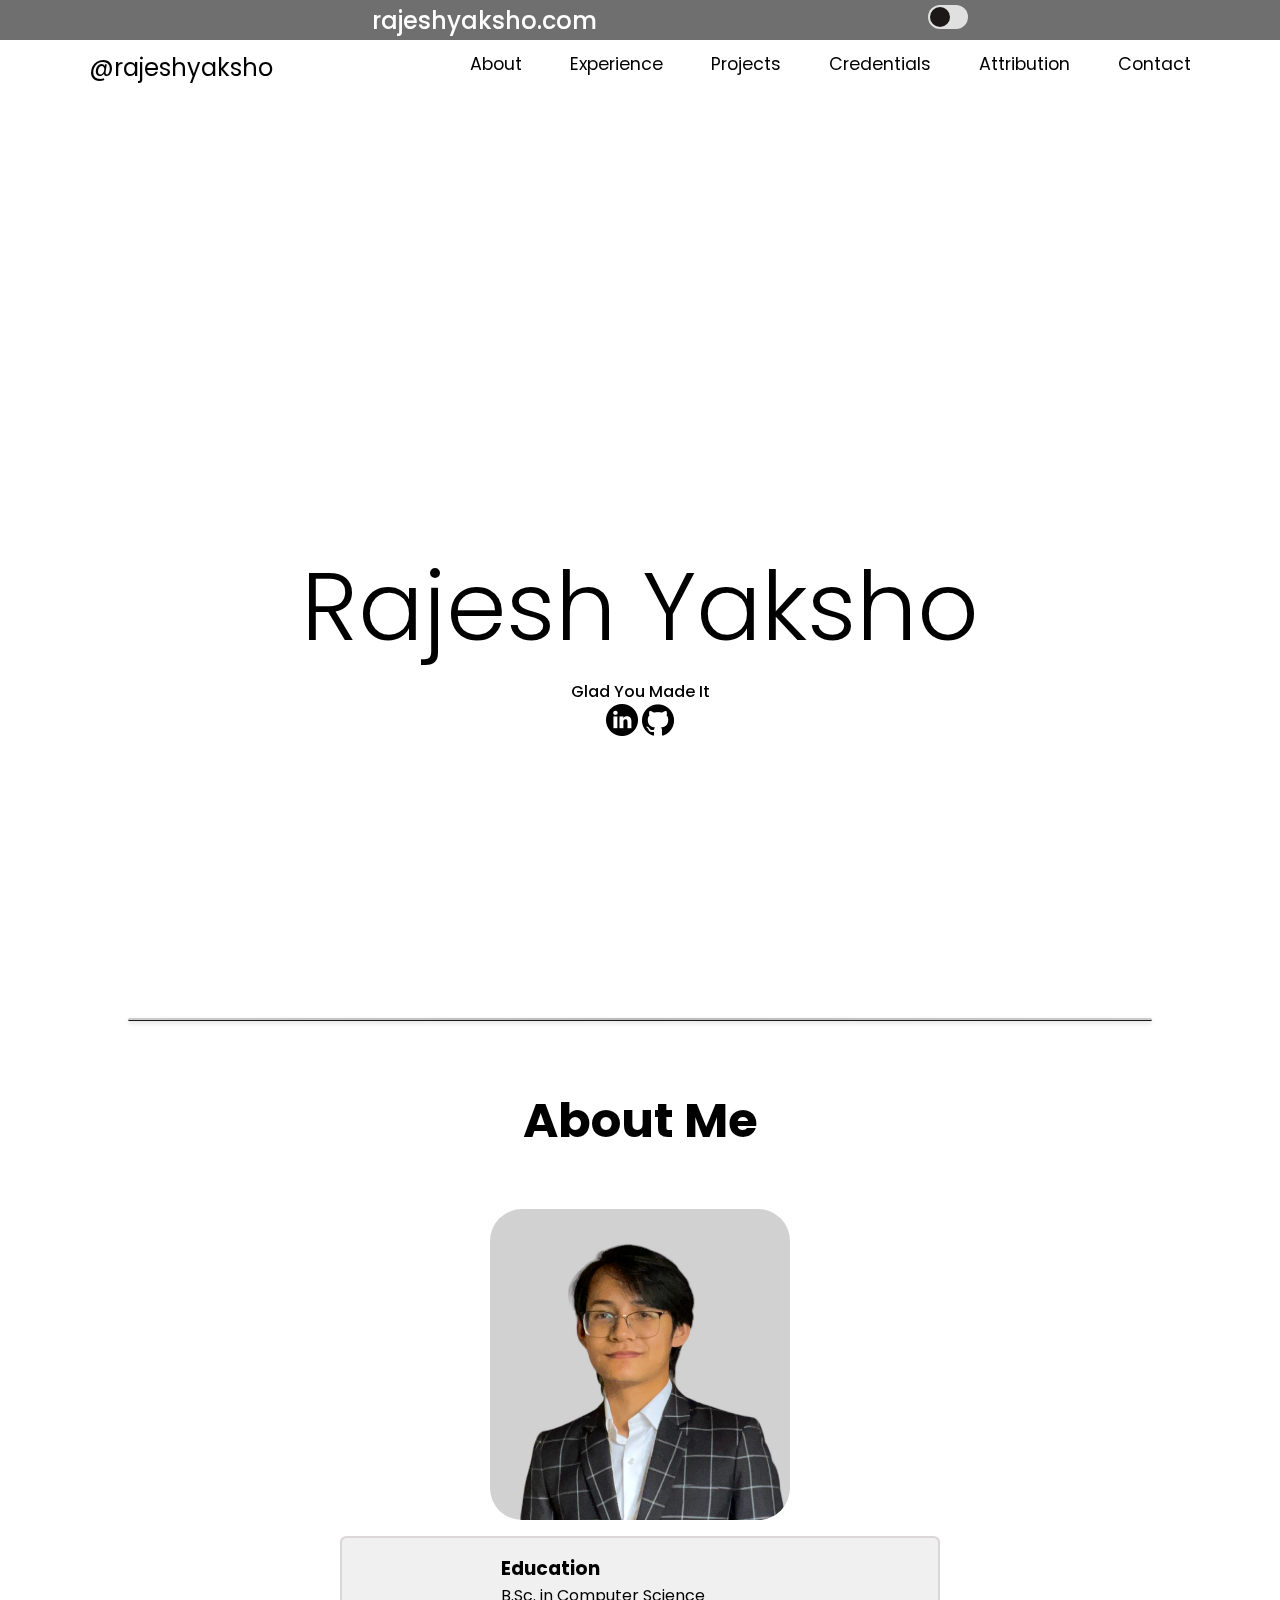
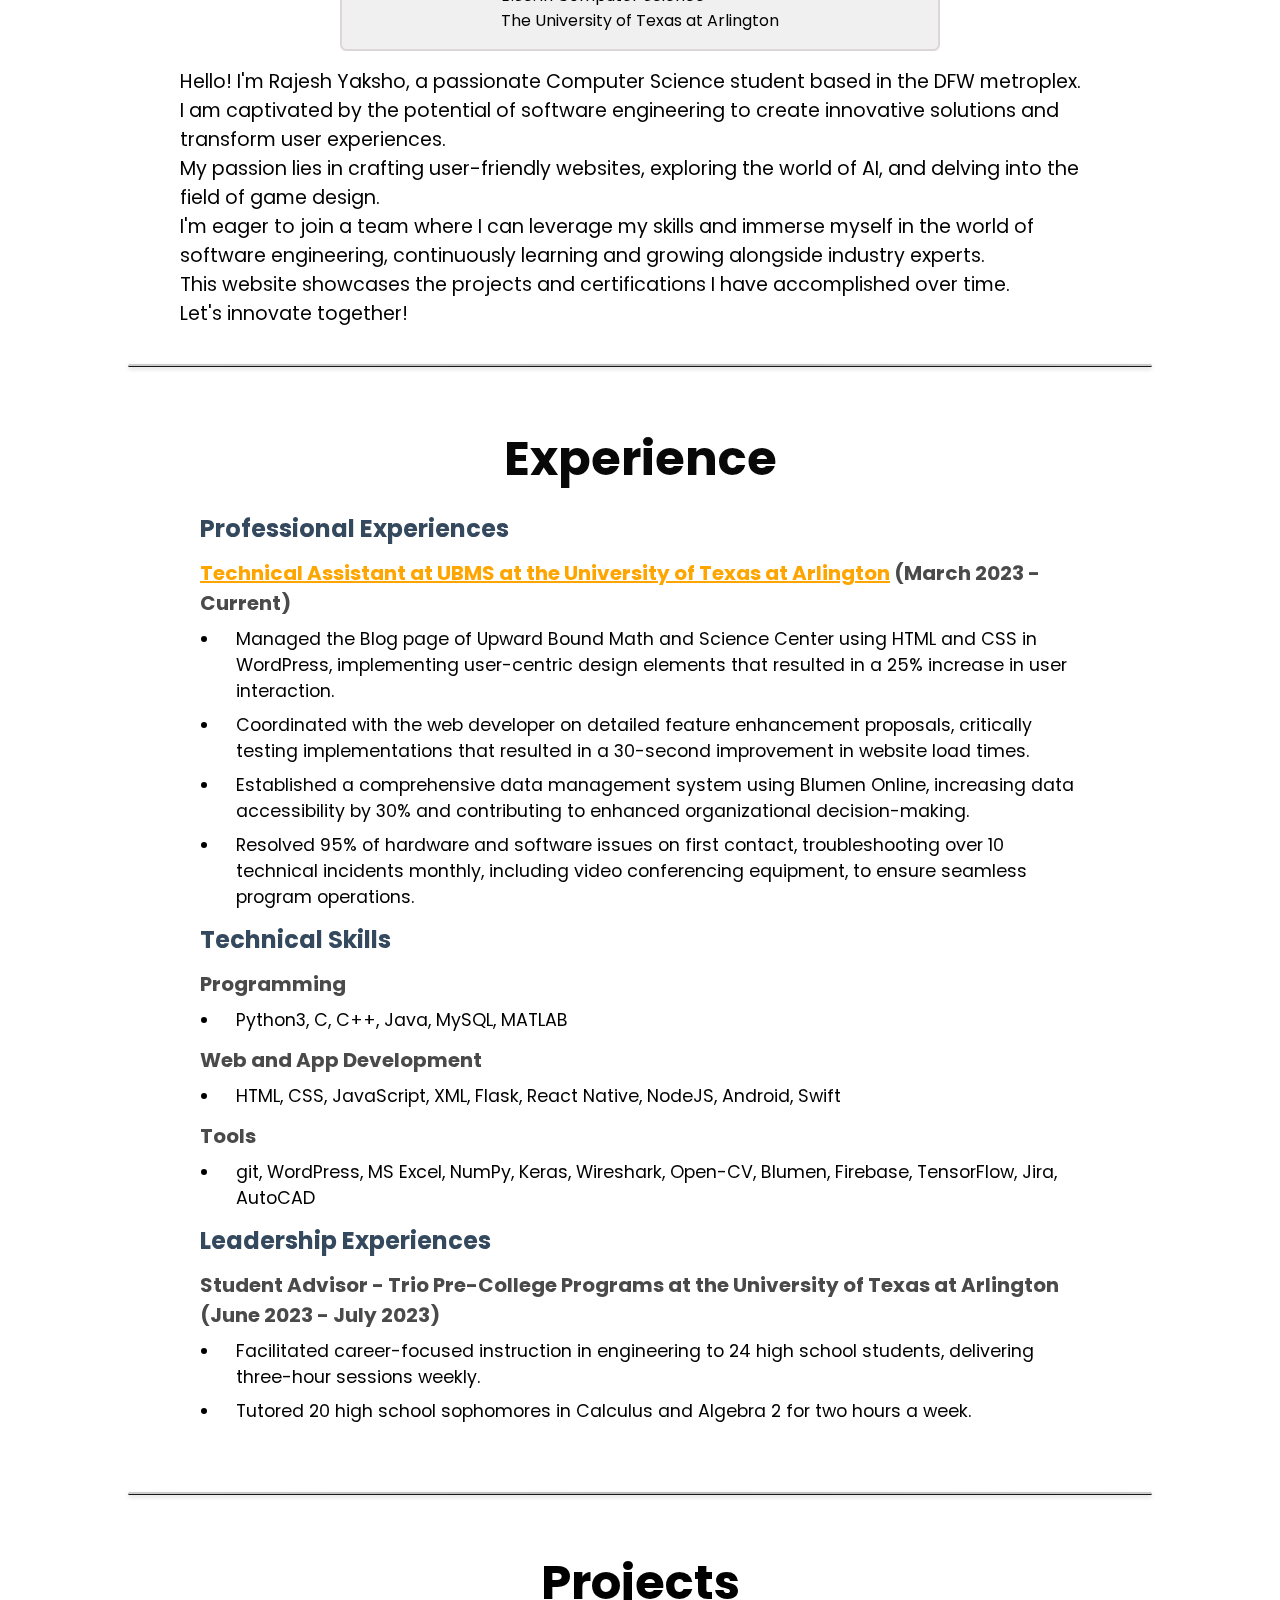
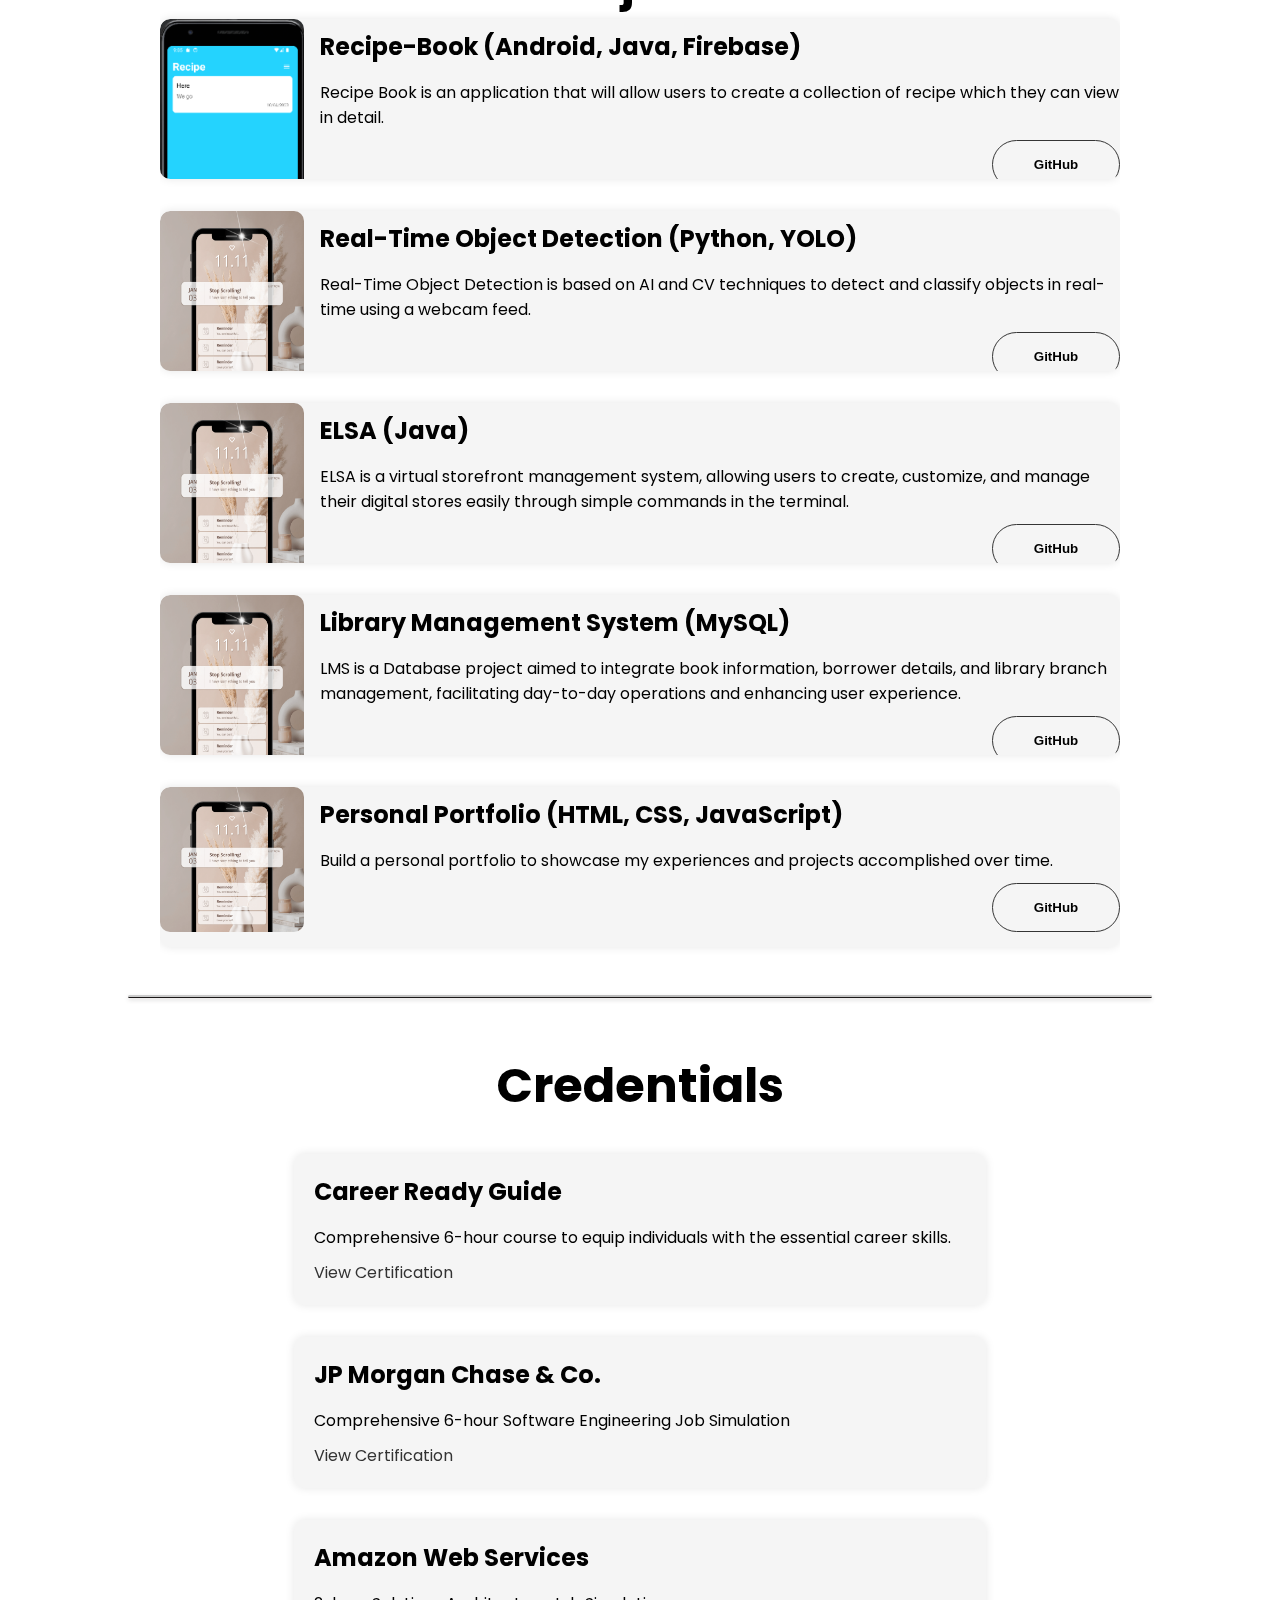
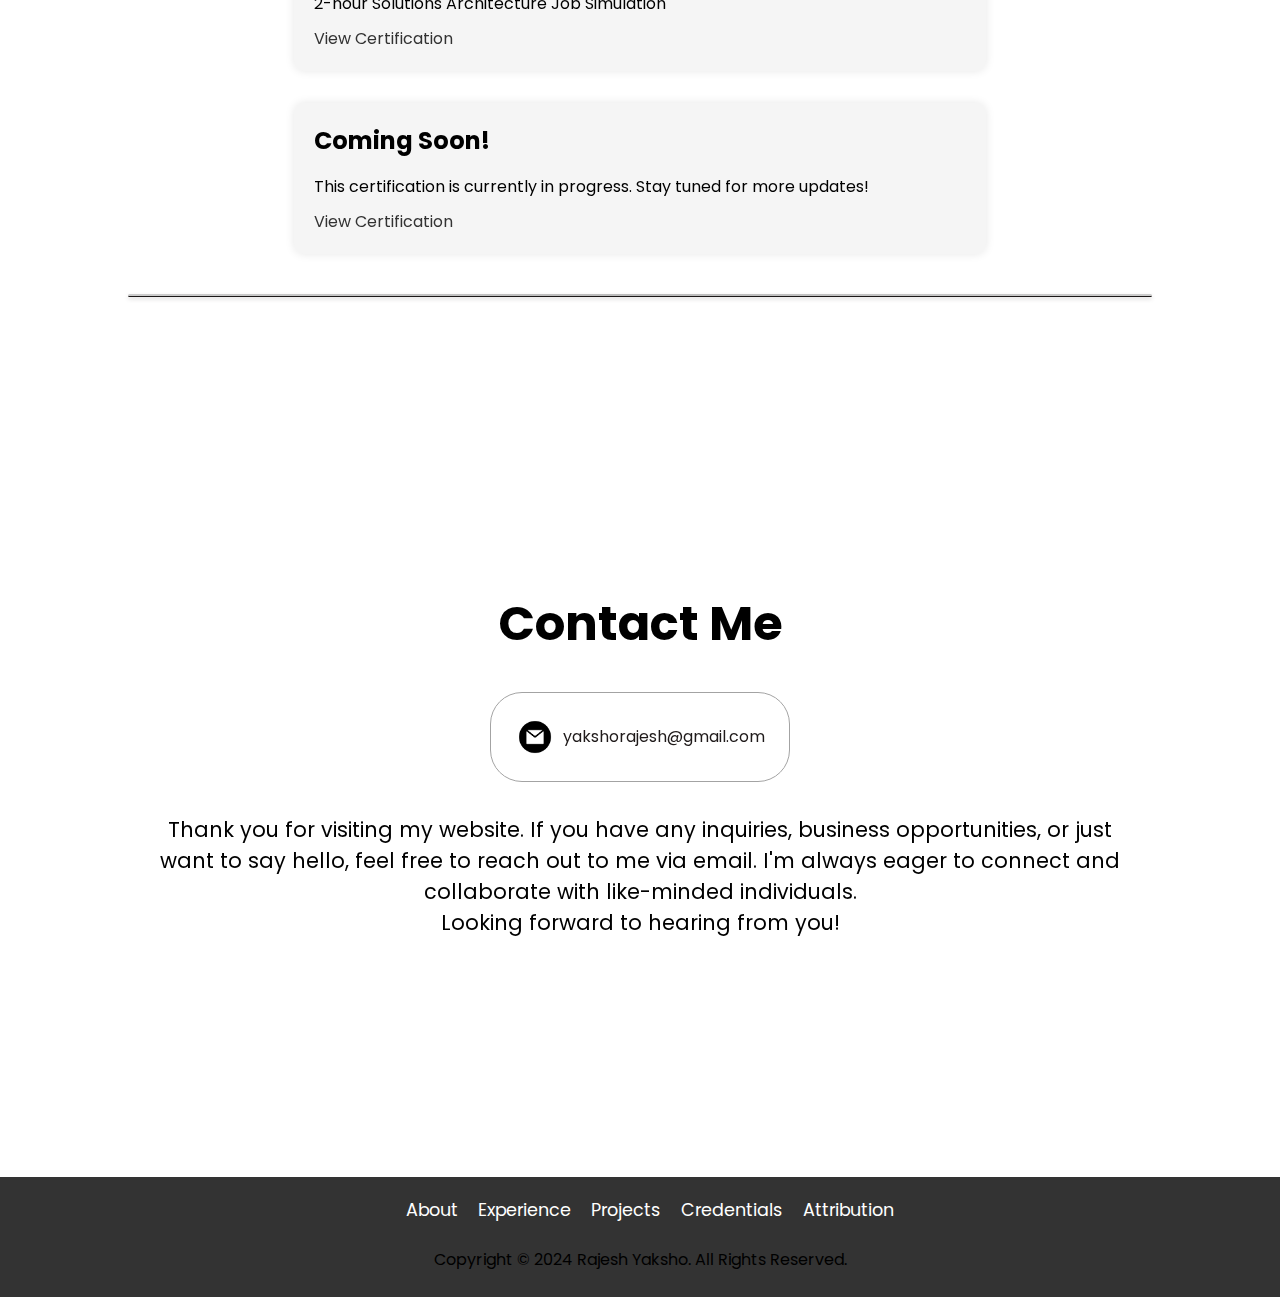
<file: index.html>
<!DOCTYPE html>
<html lang="en">

<head>
    <meta charset="UTF-8">
    <meta http-equiv="X-UA-Compatible" content="IE=edge">
    <meta name="viewport" content="width=device-width, initial-scale=1.0">
    <title>Rajesh Yaksho</title>
    <link rel="stylesheet" href="style.css">
    <link rel="stylesheet" href="mediaqueries.css">
</head>

<body>
    <!-- Interactive Background -->
    <div class="interactive-bg">
        <div class="rain"></div>
    </div>

    <!-- Header Section -->
    <header class="header">
        <a href="#profile" class="header-link">rajeshyaksho.com</a>
        <!-- Theme Toggle Switch -->
        <div class="theme-switch">
            <label class="switch">
                <input type="checkbox" id="theme-toggle">
                <span class="slider round"></span>
            </label>
        </div>
    </header>

    <!-- Navigation Section -->
    <nav id="desktop-nav">
        <div class="logo">@rajeshyaksho</div>
        <ul class="nav-links">
            <li><a href="#about">About</a></li>
            <li><a href="#experience">Experience</a></li>
            <li><a href="#projects">Projects</a></li>
            <li><a href="#certifications">Credentials</a></li>
            <li><a href="attribution.html">Attribution</a></li>
            <li><a href="#contact">Contact</a></li>
        </ul>
    </nav>

    <!-- Hamburger Menu -->
    <nav id="hamburger-nav">
        <div class="logo">@rajeshyaksho</div>
        <div class="hamburger-menu">
            <div class="hamburger-icon" onclick="toggleMenu()">
                <span></span>
                <span></span>
                <span></span>
            </div>
            <div class="menu-links">
                <ul>
                    <li><a href="#about" onclick="toggleMenu()">About</a></li>
                    <li><a href="#experience" onclick="toggleMenu()">Experience</a></li>
                    <li><a href="#projects" onclick="toggleMenu()">Projects</a></li>
                    <li><a href="#certifications" onclick="toggleMenu()">Certifications</a></li>
                    <li><a href="attribution.html" onclick="toggleMenu()">Attribution</a></li>
                    <li><a href="#contact" onclick="toggleMenu()">Contact</a></li>
                </ul>
            </div>
        </div>
    </nav>

     <!-- Profile Section -->
     <section id="profile">
      <div class="section__text">
        <h1 class="title1">Rajesh Yaksho</h1>
        <div class="title-wrapper">
            <h1 class="title1">Welcome To My Portfolio!</h1>
        </div>        
          <p>Glad You Made It</p>
            <div class="socials-container">
              <a href="https://www.linkedin.com/in/rajeshyaksho/" target="_blank">
                  <img src="./assets/linkedin.png" alt="LinkedIn" class="icon"/>
              </a>
              <a href="https://github.com/rajeshyaksho" target="_blank">
                  <img src="./assets/github.png" alt="GitHub" class="icon" />
              </a>
          </div>
        </div>
    </section>

    <div class="end-of-line"></div>

    <!-- About Section -->
    <section id="about">
        <h1 class="title">About Me</h1>
        <div class="section-container">
            <div class="section__pic-container">
                <img src="./assets/pro-pic.jpg" alt="Profile picture of Rajesh Yaksho" class="about-pic" />
            </div>
            <!-- Education Container -->
            <a href="education.html" target="_blank" class="education-container">
                <div class="education-details">
                    <h3>Education</h3>
                    <p>B.Sc. in Computer Science<br>The University of Texas at Arlington</p>
                </div>
            </a>
            <!-- Intro Details -->
            <div class="intro-details">
                <p>Hello! I'm Rajesh Yaksho, a passionate Computer Science student based in the DFW metroplex.<br>
                    I am captivated by the potential of software engineering to create innovative solutions and transform user experiences.<br>
                    My passion lies in crafting user-friendly websites, exploring the world of AI, and delving into the field of game design.<br>
                    I'm eager to join a team where I can leverage my skills and immerse myself in the world of software engineering, continuously learning and growing alongside industry experts.<br>
                    This website showcases the projects and certifications I have accomplished over time.<br>
                    Let's innovate together!</p>
            </div>
        </div>
    </section>

    <div class="end-of-line"></div>

    <!-- Experience Section -->
    <section id="experience">
        <h1 class="title">Experience</h1>
        
        <!-- Professional Experiences -->
        <h2 class="experience-sub-title">Professional Experiences</h2>
        <article class="article-container">
            <h3><a href="https://www.uta.edu/ubms/" target="_blank">Technical Assistant at UBMS at the University of Texas at Arlington</a> (March 2023 - Current)</h3>
            <ul>
                <li>Managed the Blog page of Upward Bound Math and Science Center using HTML and CSS in WordPress, implementing user-centric design elements that resulted in a 25% increase in user interaction.</li>
                <li>Coordinated with the web developer on detailed feature enhancement proposals, critically testing implementations that resulted in a 30-second improvement in website load times.</li>
                <li>Established a comprehensive data management system using Blumen Online, increasing data accessibility by 30% and contributing to enhanced organizational decision-making.</li>
                <li>Resolved 95% of hardware and software issues on first contact, troubleshooting over 10 technical incidents monthly, including video conferencing equipment, to ensure seamless program operations. </li>
            </ul>
        </article>

        <!-- Technical Skills -->
        <h2 class="experience-sub-title">Technical Skills</h2>
        <article>
            <h3>Programming</h3>
            <ul>
                <li>Python3, C, C++, Java, MySQL, MATLAB </li>
            </ul>
            <h3>Web and App Development</h3>
            <ul>
                <li>HTML, CSS, JavaScript, XML, Flask, React Native, NodeJS, Android, Swift </li>
            </ul>
            <h3>Tools</h3>
            <ul>
                <li>git, WordPress, MS Excel, NumPy, Keras, Wireshark, Open-CV, Blumen, Firebase, TensorFlow, Jira, AutoCAD </li>
            </ul>
        </article>

        <!-- Leadership Experiences -->
        <h2 class="experience-sub-title">Leadership Experiences</h2>
        <article>
            <h3>Student Advisor - Trio Pre-College Programs at the University of Texas at Arlington (June 2023 - July 2023)</h3>
            <ul>
                <li>Facilitated career-focused instruction in engineering to 24 high school students, delivering three-hour sessions weekly.</li>
                <li>Tutored 20 high school sophomores in Calculus and Algebra 2 for two hours a week.</li>
            </ul>
        </article>
    </section>

    <div class="end-of-line"></div>

    <!-- Projects Section -->
    <section id="projects">
        <h1 class="title">Projects</h1>
            <!-- Project 1 -->
            <div class="project-container" data-url="https://github.com/project1" data-page-url="project1.html">
                <div class="project-content">
                    <img src="./assets/project-1.png" alt="Project 1" class="project-img" />
                    <div class="project-desc">
                        <h2 class="experience-sub-title project-title">Recipe-Book (Android, Java, Firebase)</h2>
                        <p>Recipe Book is an application that will allow users to create a collection of recipe which they can view in detail.</p>
                        <div class="btn-container">
                            <button class="btn btn-color-2 project-btn" onclick="window.location.href='https://github.com/rajeshyaksho/RecipeBook'">GitHub</button>
                        </div>
                    </div>
                </div>
            </div>
            <!-- Project 2 -->
            <div class="project-container" data-url="https://github.com/project1" data-page-url="project2.html">
                <div class="project-content">
                    <img src="./assets/project-2.png" alt="Project 2" class="project-img" />
                    <div class="project-desc">
                        <h2 class="experience-sub-title project-title">Real-Time Object Detection (Python, YOLO)</h2>
                        <p>Real-Time Object Detection is based on AI and CV techniques to detect and classify objects in real-time using a webcam feed.</p>
                        <div class="btn-container">
                            <button class="btn btn-color-2 project-btn" onclick="window.location.href='https://github.com/rajeshyaksho/ObjectDetection'">GitHub</button>
                        </div>
                    </div>
                </div>
            </div>
            <!-- Add more projects as needed -->
        </div>
        <!-- Project 3 -->
        <div class="project-container" data-url="https://github.com/project1" data-page-url="project3.html">
          <div class="project-content">
              <img src="./assets/project-2.png" alt="Project 3" class="project-img" />
              <div class="project-desc">
                  <h2 class="experience-sub-title project-title">ELSA (Java)</h2>
                  <p>ELSA is a virtual storefront management system, allowing users to create, customize, and manage their digital stores easily through simple commands in the terminal.</p>
                  <div class="btn-container">
                      <button class="btn btn-color-2 project-btn" onclick="window.location.href='https://github.com/rajeshyaksho/ELSA'">GitHub</button>
                  </div>
              </div>
          </div>
      </div>
      <!-- Project 4 -->
      <div class="project-container" data-url="https://github.com/project1" data-page-url="project4.html">
        <div class="project-content">
            <img src="./assets/project-2.png" alt="Project 4" class="project-img" />
            <div class="project-desc">
                <h2 class="experience-sub-title project-title">Library Management System (MySQL)</h2>
                <p>LMS is a Database project aimed to integrate book information, borrower details, and library branch management, facilitating day-to-day operations and enhancing user experience.</p>
                <div class="btn-container">
                    <button class="btn btn-color-2 project-btn" onclick="window.location.href='https://github.com/rajeshyaksho/LMS'">GitHub</button>
                </div>
            </div>
        </div>
    </div>
    <!-- Project 5 -->
    <div class="project-container" data-url="https://github.com/project1" data-page-url="project4.html">
      <div class="project-content">
          <img src="./assets/project-2.png" alt="Project 4" class="project-img" />
          <div class="project-desc">
              <h2 class="experience-sub-title project-title">Personal Portfolio (HTML, CSS, JavaScript)</h2>
              <p>Build a personal portfolio to showcase my experiences and projects accomplished over time.</p>
              <div class="btn-container">
                  <button class="btn btn-color-2 project-btn" onclick="window.location.href='https://github.com/rajeshyaksho/rajeshyaksho'">GitHub</button>
              </div>
          </div>
      </div>
  </div>  
      <!-- Add more projects as needed -->
    </section>

    <div class="end-of-line"></div>

    <!-- Certifications Section -->
<section id="certifications">
  <h1 class="title">Credentials</h1>
  <div class="certifications-container innercontainer">
      <!-- Certification 1 -->
      <div class="certification">
          <h2>Career Ready Guide</h2>
          <p>Comprehensive 6-hour course to equip individuals with the essential career skills.</p>
          <a href="./assets/crc.pdf" target="_blank">View Certification</a>
      </div>
      
      <!-- Certification 2 -->
      <div class="certification">
          <h2>JP Morgan Chase & Co.</h2>
          <p>Comprehensive 6-hour Software Engineering Job Simulation</p>
          <a href="./assets/JPMC.pdf" target="_blank">View Certification</a>
      </div>
      
      <!-- Certification 3 -->
      <div class="certification">
          <h2>Amazon Web Services</h2>
          <p>2-hour Solutions Architecture Job Simulation</p>
          <a href="./assets/AWS.pdf" target="_blank">View Certification</a>
      </div>
      
      <!-- Certification 4 -->
      <div class="certification">
          <h2>Coming Soon!</h2>
          <p>This certification is currently in progress. Stay tuned for more updates!</p>
          <a href="path/to/certification-document-2.pdf" target="_blank">View Certification</a>
      </div>
  </div>
</section>


    <div class="end-of-line"></div>

    <!-- Contact Me Section -->
<section id="contact">
  <h1 class="title">Contact Me</h1>
  <div class="contact-info-upper-container">
      <div class="contact-info-container">
          <img src="./assets/email.png" alt="Email icon" class="icon contact-icon email-icon" />
          <div class="contact-info">
              <a href="mailto:yakshorajesh@gmail.com">yakshorajesh@gmail.com</a>
          </div>
      </div>
  </div>
  <p class="professional-message">
      Thank you for visiting my website. If you have any inquiries, business opportunities, or just want to say hello, feel free to reach out to me via email. I'm always eager to connect and collaborate with like-minded individuals.</br>
       Looking forward to hearing from you!
  </p>
</section>

      <!-- Footer Section -->
  <footer>
    <nav>
      <div class="nav-links-container">
        <ul class="nav-links">
          <li><a href="#about">About</a></li>
          <li><a href="#experience">Experience</a></li>
          <li><a href="#projects">Projects</a></li>
          <li><a href="#certifications">Credentials</a></li>
          <li><a href="attribution.html">Attribution</a></li>
        </ul>
      </div>
    </nav>
    <p>Copyright &#169; 2024 Rajesh Yaksho. All Rights Reserved.</p>
  </footer>

    <!-- Link your JavaScript file at the end of the body -->
    <script src="script.js"></script>
</body>
</html>
</file>
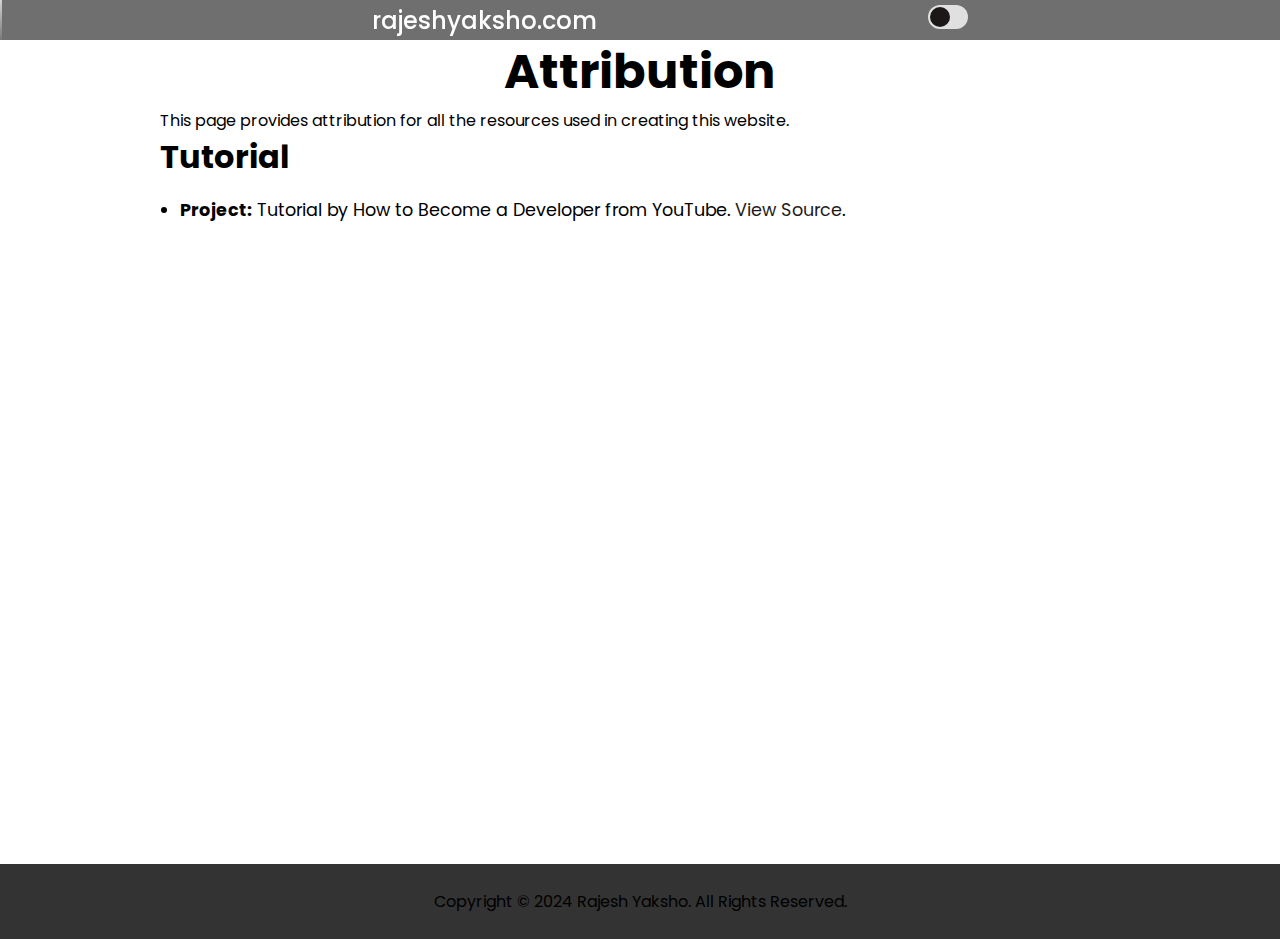
<file: attribution.html>
<!DOCTYPE html>
<html lang="en">

<head>
    <meta charset="UTF-8">
    <meta http-equiv="X-UA-Compatible" content="IE=edge">
    <meta name="viewport" content="width=device-width, initial-scale=1.0">
    <title>Attribution</title>
    <link rel="stylesheet" href="style.css">
    <link rel="stylesheet" href="mediaqueries.css">
</head>

<body>
    <!-- Header Section -->
    <header class="header">
        <a href="index.html" class="header-link">rajeshyaksho.com</a>
        <!-- Interactive Background -->
    <div class="interactive-bg">
        <div class="rain"></div>
    </div>
        <!-- Theme Toggle Switch -->
        <div class="theme-switch">
            <label class="switch">
                <input type="checkbox" id="theme-toggle">
                <span class="slider round"></span>
            </label>
        </div>
    </header>
    </header>

    <!-- Main Content Section -->
    <section id="attribution">
        <h1 class="title">Attribution</h1>
        <p>This page provides attribution for all the resources used in creating this website.</p>

        <h2>Tutorial</h2>
        <ul>
            <li>
                <strong>Project:</strong> Tutorial by How to Become a Developer from YouTube. <a href="https://www.youtube.com/watch?v=ldwlOzRvYOU&ab_channel=HowtoBecomeaDeveloper">View Source</a>.
            </li>
            <!-- Add more image attributions as necessary -->
        </ul>

    </section>

    <!-- Footer Section -->
    <footer>
        <p>Copyright &#169; 2024 Rajesh Yaksho. All Rights Reserved.</p>
    </footer>

    <!-- Link your JavaScript file at the end of the body -->
    <script src="script.js"></script>
    
</body>

</html>
</file>
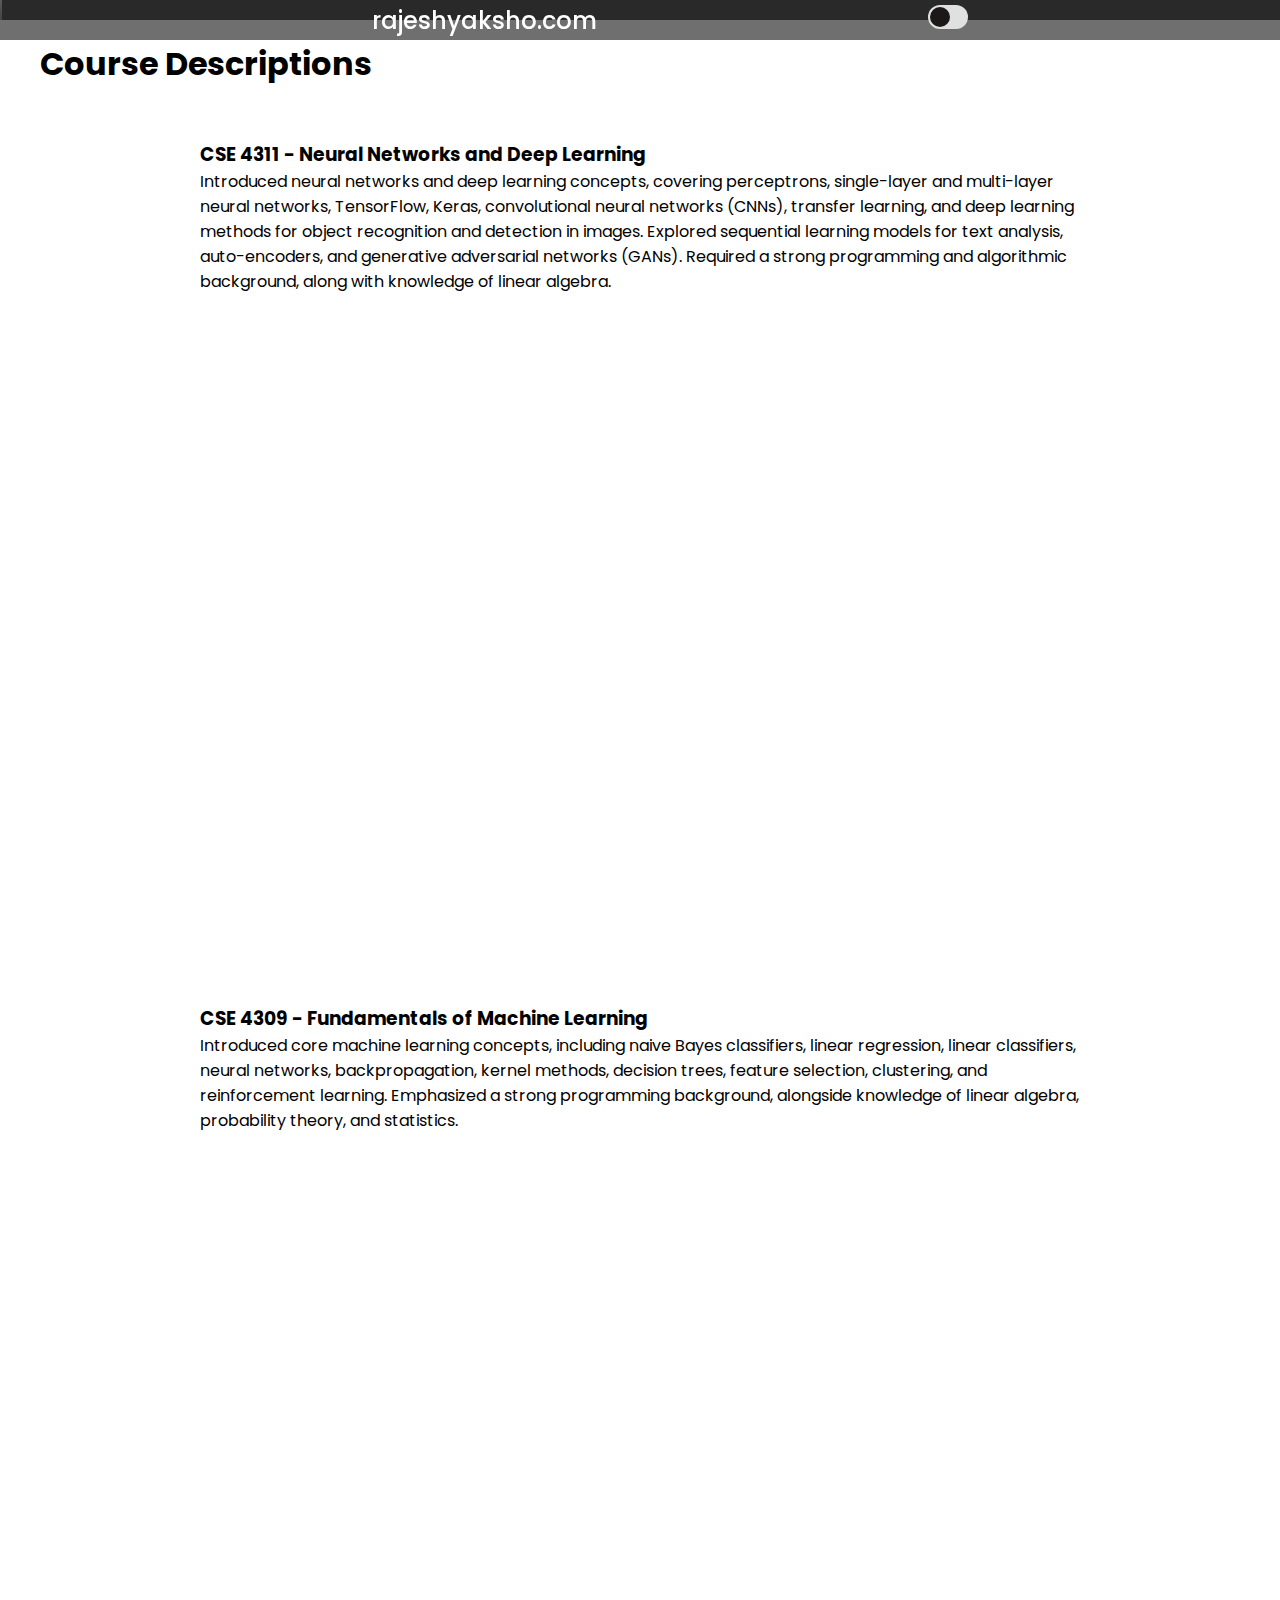
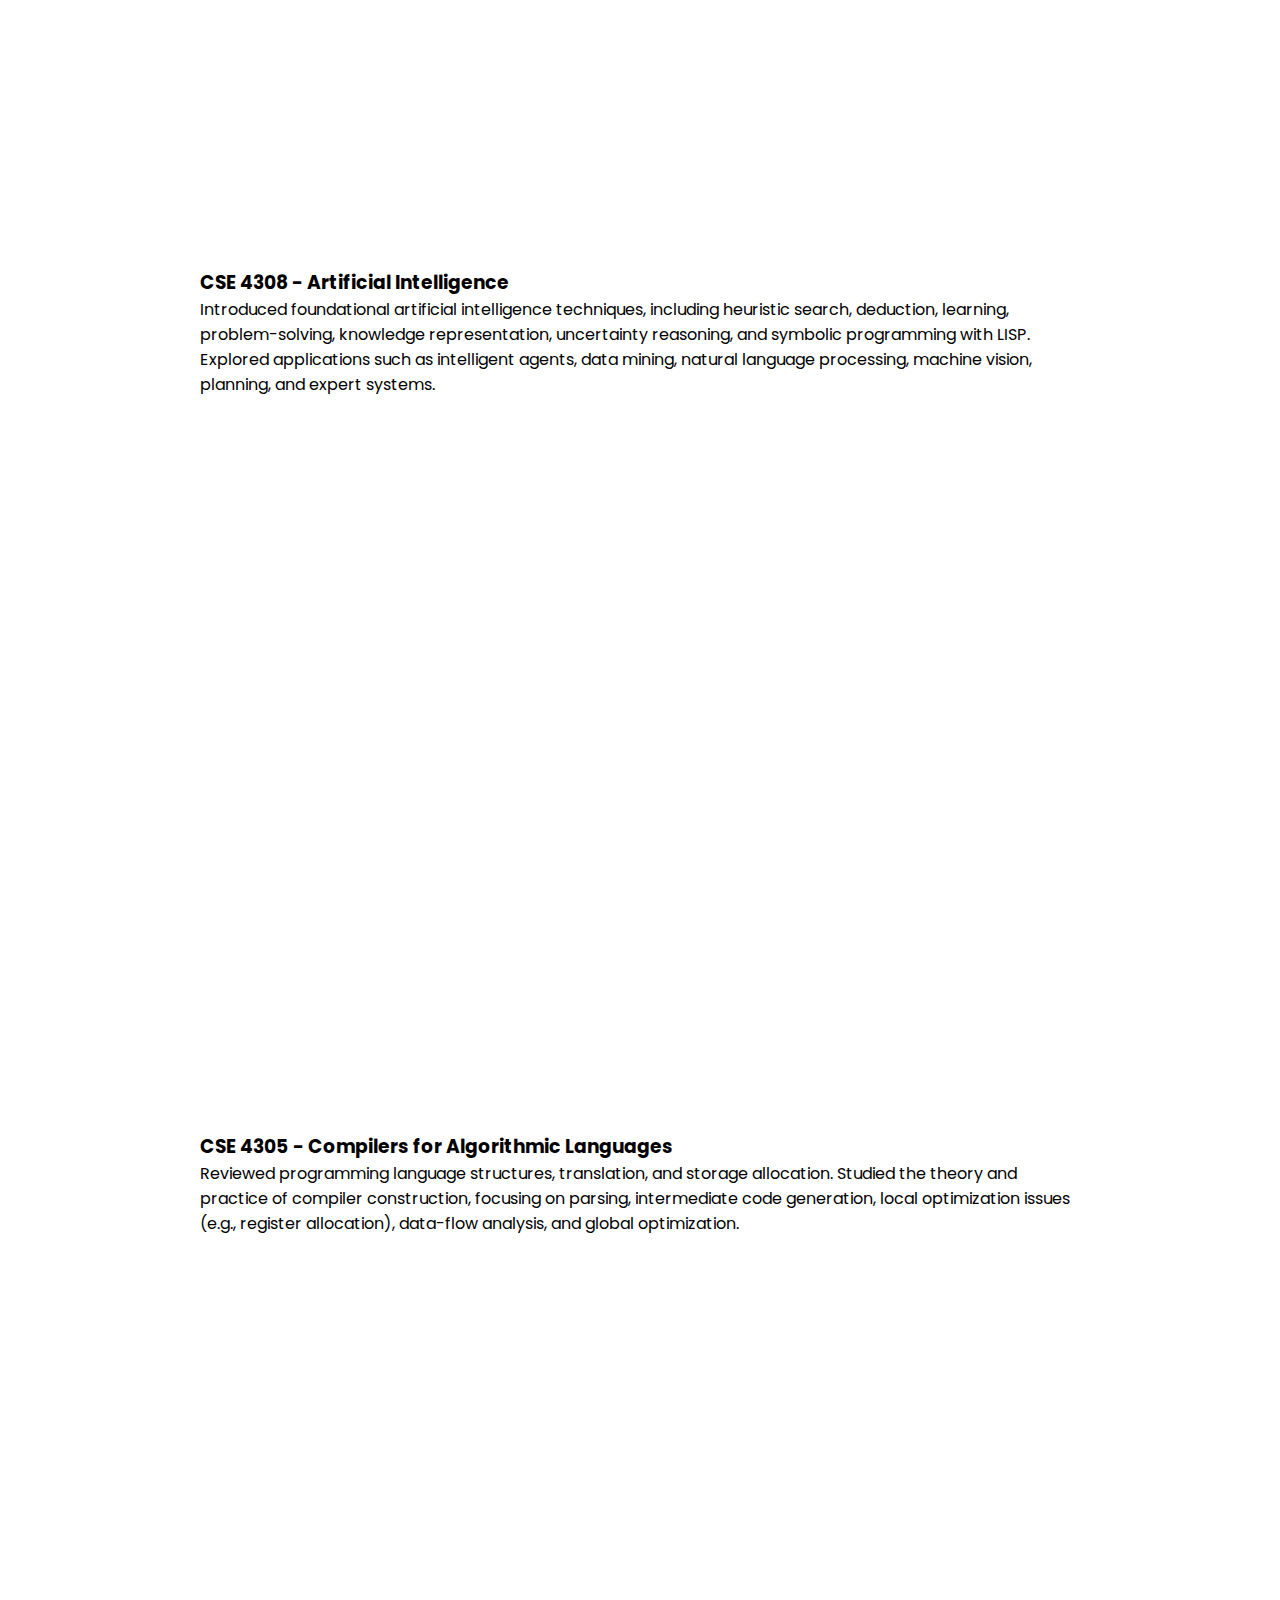
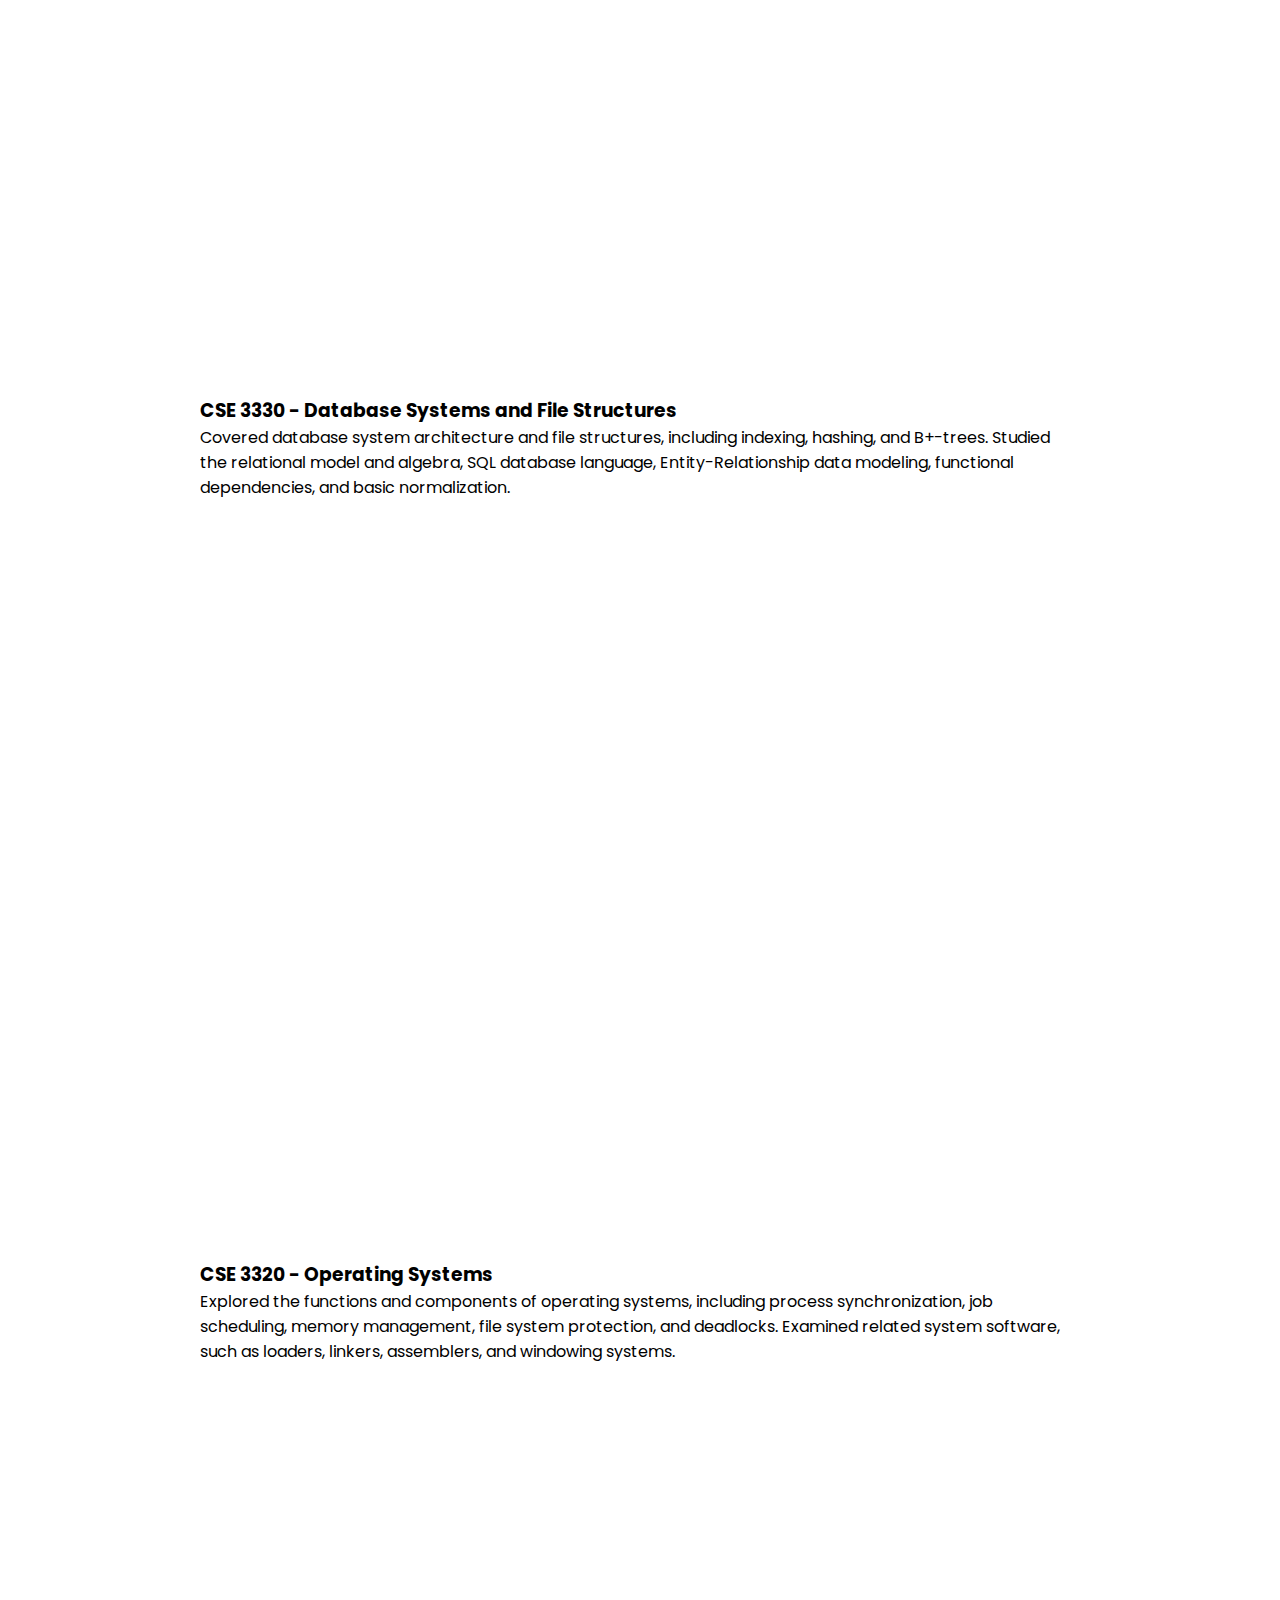
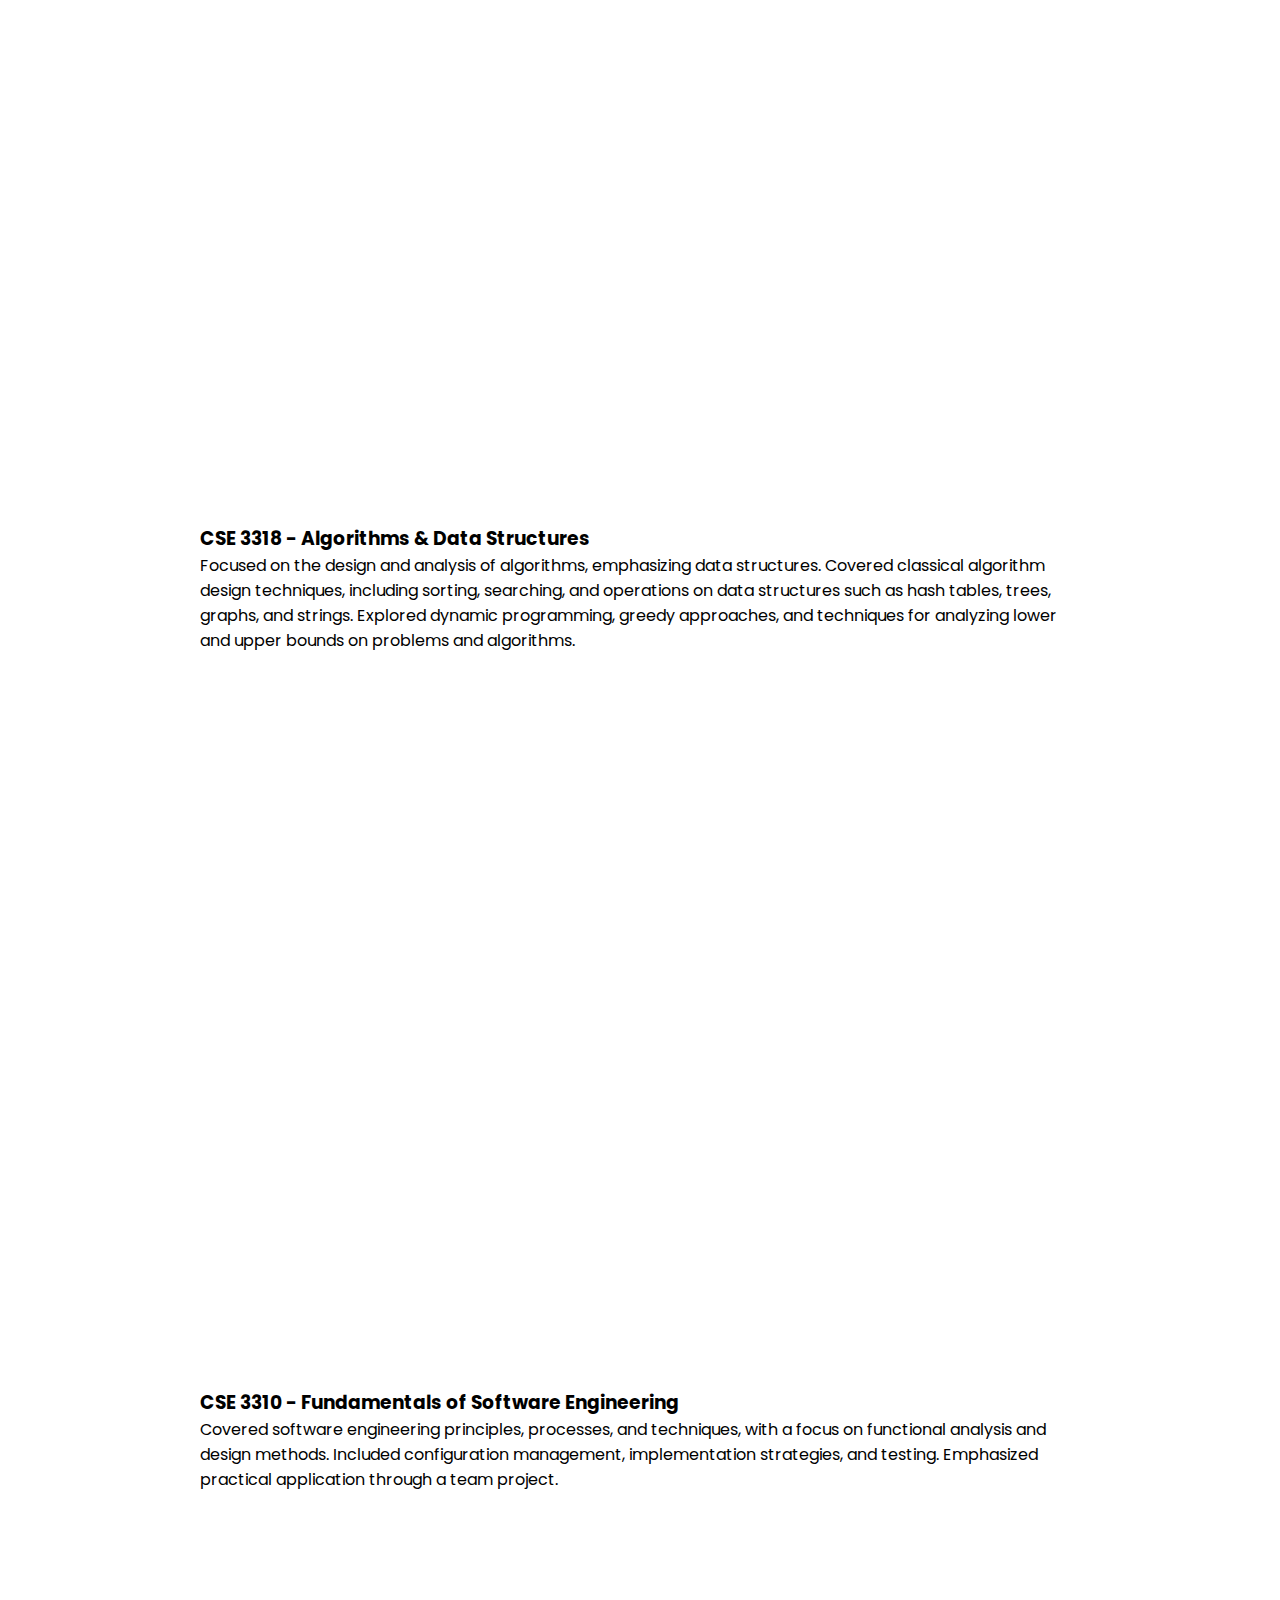
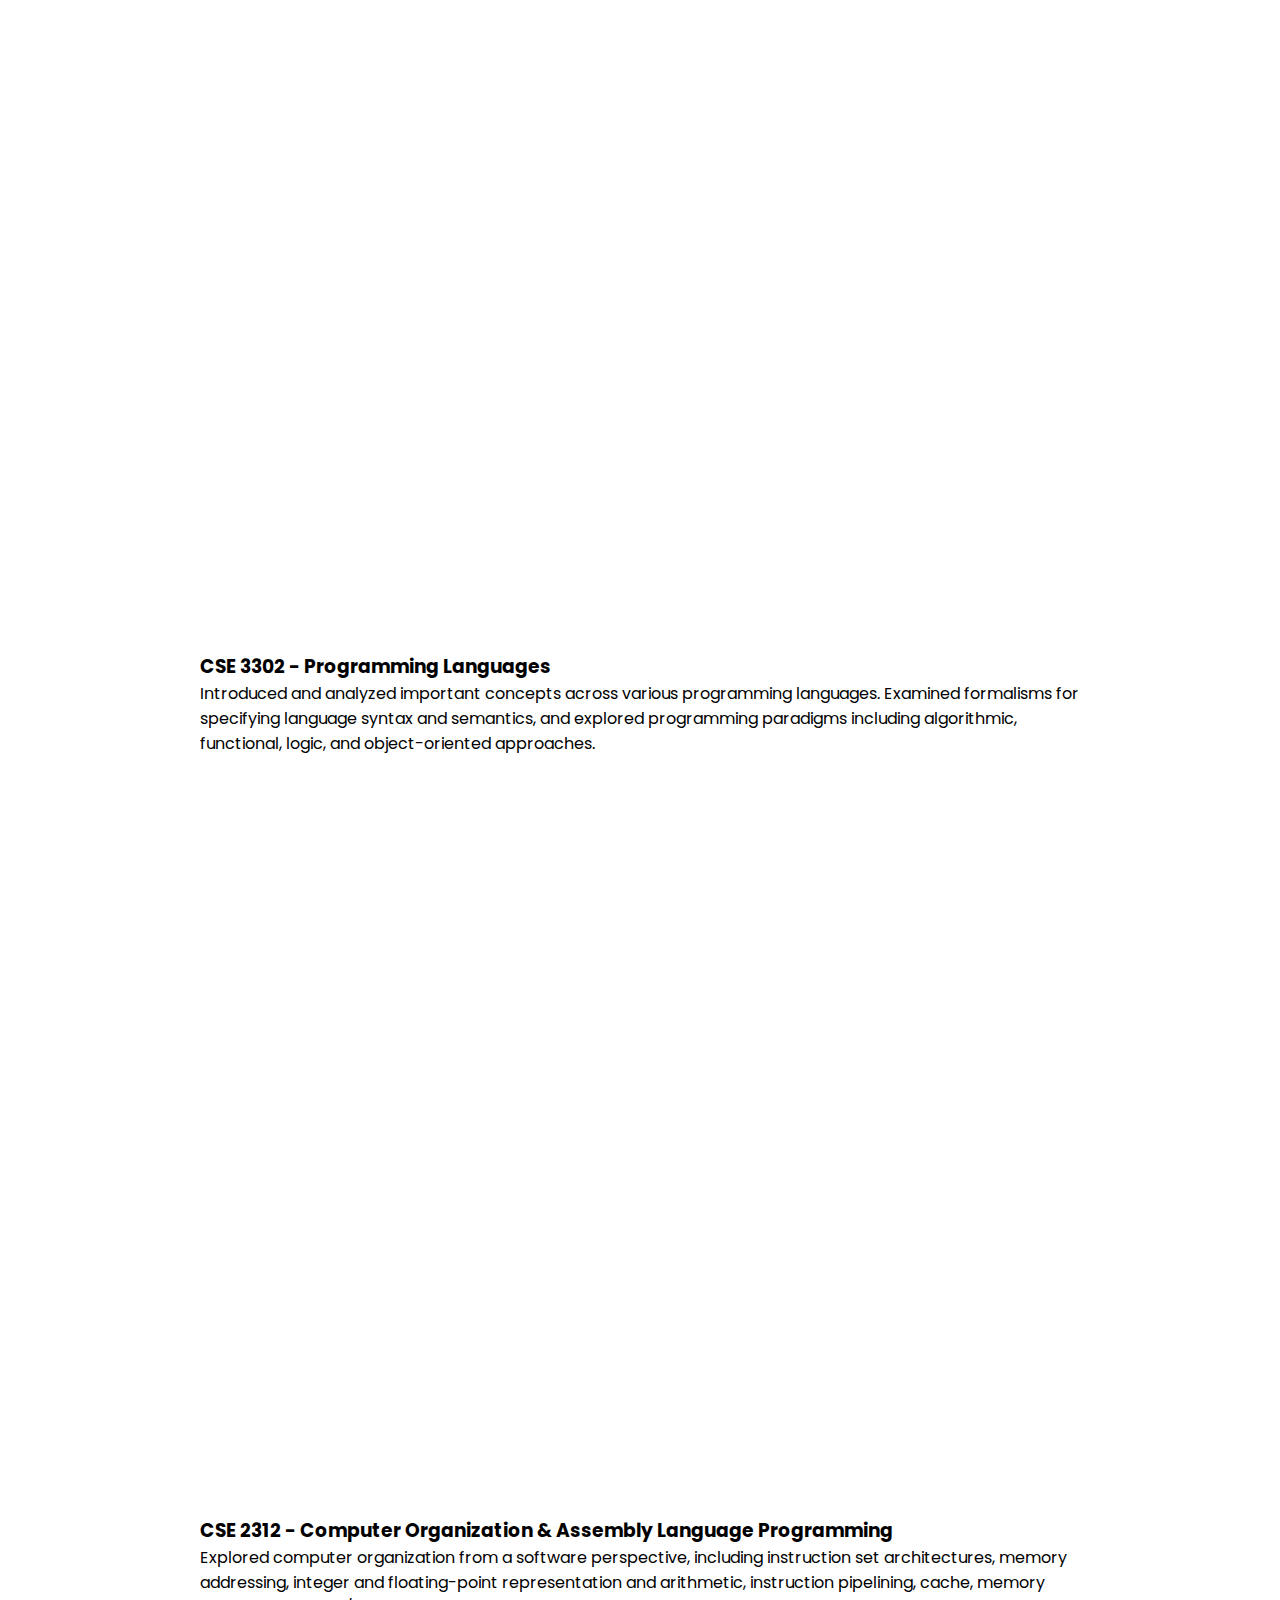
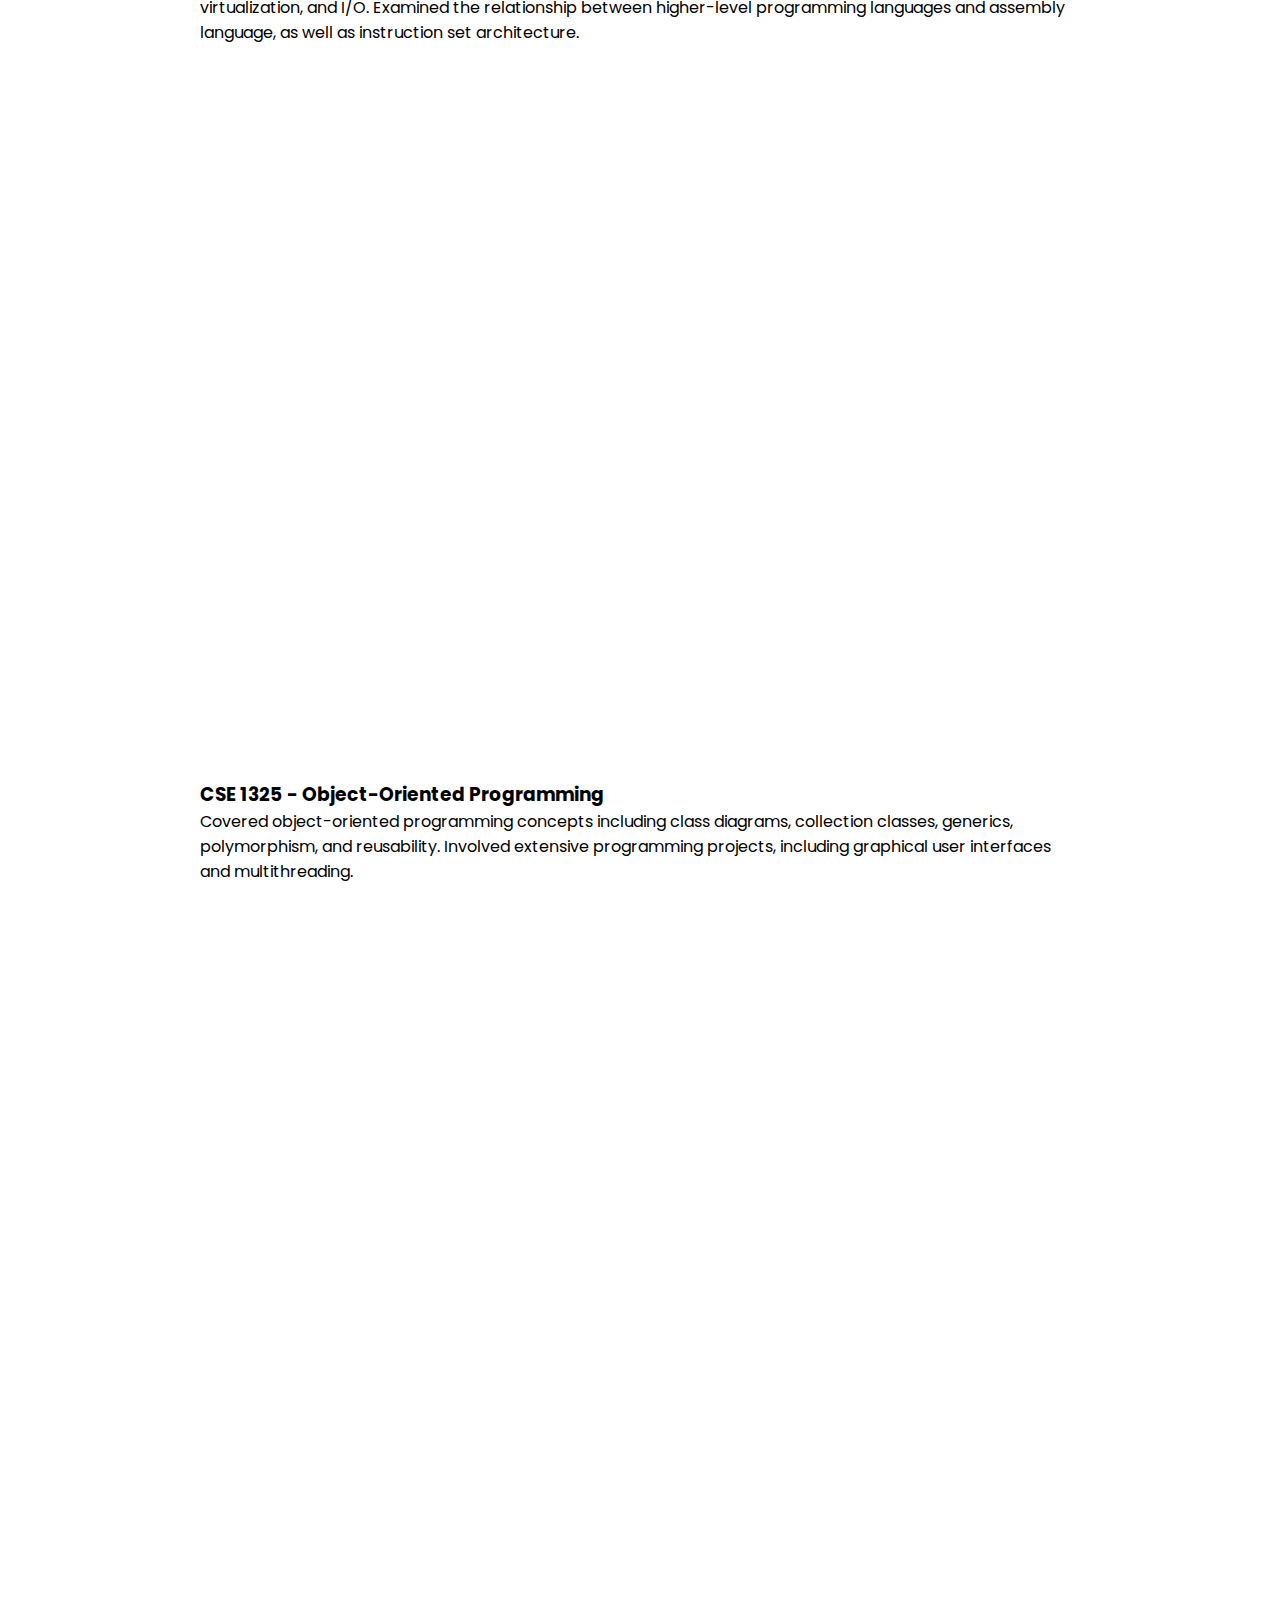
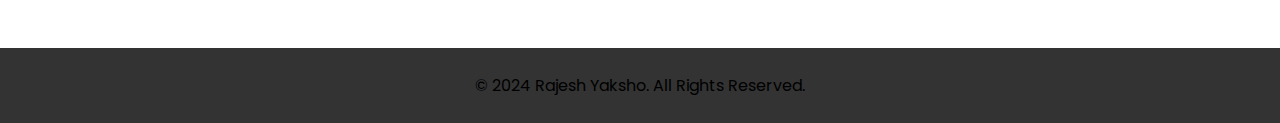
<file: education.html>
<!DOCTYPE html>
<html lang="en">

<head>
    <meta charset="UTF-8">
    <meta http-equiv="X-UA-Compatible" content="IE=edge">
    <meta name="viewport" content="width=device-width, initial-scale=1.0">
    <title>Course Descriptions</title>
    <!-- Link to CSS files -->
    <link rel="stylesheet" href="style.css">
    <link rel="stylesheet" href="mediaqueries.css">
</head>

<body>
    <!-- Header Section -->
    <header>
        <!-- Interactive Background -->
        <div class="interactive-bg">
            <div class="rain"></div>
        </div>

        <!-- Header Content -->
        <div class="header">
            <a href="index.html" class="header-link">rajeshyaksho.com</a>
            <!-- Theme Toggle Switch -->
            <div class="theme-switch">
                <label class="switch">
                    <input type="checkbox" id="theme-toggle">
                    <span class="slider round"></span>
                </label>
            </div>
        </div>
    </header>

    <!-- Main Content Section -->
    <main>
        <h2>Course Descriptions</h2>

        <section>
            <h3>CSE 4311 - Neural Networks and Deep Learning</h3>
            <p>Introduced neural networks and deep learning concepts, covering perceptrons, single-layer and multi-layer neural networks, TensorFlow, Keras, convolutional neural networks (CNNs), transfer learning, and deep learning methods for object recognition and detection in images. Explored sequential learning models for text analysis, auto-encoders, and generative adversarial networks (GANs). Required a strong programming and algorithmic background, along with knowledge of linear algebra.</p>
        </section>

        <section>
            <h3>CSE 4309 - Fundamentals of Machine Learning</h3>
            <p>Introduced core machine learning concepts, including naive Bayes classifiers, linear regression, linear classifiers, neural networks, backpropagation, kernel methods, decision trees, feature selection, clustering, and reinforcement learning. Emphasized a strong programming background, alongside knowledge of linear algebra, probability theory, and statistics.</p>
        </section>

        <section>
            <h3>CSE 4308 - Artificial Intelligence</h3>
            <p>Introduced foundational artificial intelligence techniques, including heuristic search, deduction, learning, problem-solving, knowledge representation, uncertainty reasoning, and symbolic programming with LISP. Explored applications such as intelligent agents, data mining, natural language processing, machine vision, planning, and expert systems.</p>
        </section>

        <section>
            <h3>CSE 4305 - Compilers for Algorithmic Languages</h3>
            <p>Reviewed programming language structures, translation, and storage allocation. Studied the theory and practice of compiler construction, focusing on parsing, intermediate code generation, local optimization issues (e.g., register allocation), data-flow analysis, and global optimization.</p>
        </section>

        <section>
            <h3>CSE 3330 - Database Systems and File Structures</h3>
            <p>Covered database system architecture and file structures, including indexing, hashing, and B+-trees. Studied the relational model and algebra, SQL database language, Entity-Relationship data modeling, functional dependencies, and basic normalization.</p>
        </section>

        <section>
            <h3>CSE 3320 - Operating Systems</h3>
            <p>Explored the functions and components of operating systems, including process synchronization, job scheduling, memory management, file system protection, and deadlocks. Examined related system software, such as loaders, linkers, assemblers, and windowing systems.</p>
        </section>

        <section>
            <h3>CSE 3318 - Algorithms & Data Structures</h3>
            <p>Focused on the design and analysis of algorithms, emphasizing data structures. Covered classical algorithm design techniques, including sorting, searching, and operations on data structures such as hash tables, trees, graphs, and strings. Explored dynamic programming, greedy approaches, and techniques for analyzing lower and upper bounds on problems and algorithms.</p>
        </section>

        <section>
            <h3>CSE 3310 - Fundamentals of Software Engineering</h3>
            <p>Covered software engineering principles, processes, and techniques, with a focus on functional analysis and design methods. Included configuration management, implementation strategies, and testing. Emphasized practical application through a team project.</p>
        </section>

        <section>
            <h3>CSE 3302 - Programming Languages</h3>
            <p>Introduced and analyzed important concepts across various programming languages. Examined formalisms for specifying language syntax and semantics, and explored programming paradigms including algorithmic, functional, logic, and object-oriented approaches.</p>
        </section>

        <section>
            <h3>CSE 2312 - Computer Organization & Assembly Language Programming</h3>
            <p>Explored computer organization from a software perspective, including instruction set architectures, memory addressing, integer and floating-point representation and arithmetic, instruction pipelining, cache, memory virtualization, and I/O. Examined the relationship between higher-level programming languages and assembly language, as well as instruction set architecture.</p>
        </section>

        <section>
            <h3>CSE 1325 - Object-Oriented Programming</h3>
            <p>Covered object-oriented programming concepts including class diagrams, collection classes, generics, polymorphism, and reusability. Involved extensive programming projects, including graphical user interfaces and multithreading.</p>
        </section>
    </main>

    <!-- Footer Section -->
    <footer>
        <p>&copy; 2024 Rajesh Yaksho. All Rights Reserved.</p>
    </footer>

    <!-- Link your JavaScript file at the end of the body -->
    <script src="script.js"></script>
</body>

</html>
</file>
<file: style.css>
/* GENERAL */ 

/* Google Fonts */
@import url("https://fonts.googleapis.com/css2?family=Poppins:wght@300;400;500;600&display=swap");

* {
  margin: 0;
  padding: 0;
}

body {
  font-family: "Poppins", sans-serif;
}

html {
  scroll-behavior:smooth;
}

p {
  color: rgb(0, 0, 0);
}

a,
.btn {
  transition: all 300ms ease;
}

nav,
.nav-links {
  display: flex;
}

nav {
  justify-content: space-around;
  align-items: center;
  height: 5vh;
}

.nav-links {
  gap: 3rem;
  list-style: none;
  font-size: 1.5rem;
}

a {
  color: rgb(31, 26, 26);
  text-decoration: none;
  text-decoration-color: rgb(105, 46, 46);
}

a:hover {
  color: rgb(110, 70, 70);
  text-decoration: underline;
  text-underline-offset: 0.5rem;
  text-decoration-color: rgb(207, 197, 197);
}

.logo {
  font-size: 1.5rem;
}

.logo:hover {
  cursor: default;
}

#hamburger-nav {
  display:none;
}

.hamburger-menu {
  position: relative;
  display: inline-block;
}

.hamburger-icon {
  display: flex;
  flex-direction: column;
  justify-content: space-between;
  height: 24px;
  width: 24px;
  cursor: pointer;
}

.hamburger-icon span {
  width: 100%;
  height: 2px;
  background-color: black;
  transition: all 0.3 ease-in-out;
}

.menu-links {
  position: absolute;
  top: 100%;
  right: 0;
  background-color: rgba(255, 255, 255, 0.9);
  width: fit-content;
  max-height: 0;
  overflow: hidden;
  transition: all 0.3 ease-in-out;
}

.menu-links a {
  display: block;
  padding: 10px;
  text-align: center;
  font-size: 1.5rem;
  color: black;
  text-decoration: none;
  transition: all 0.3 ease-in-out;
}

.menu-links li {
  list-style: none;
}

.menu-links.open {
  max-height: 400px;
}

.hamburger-icon.open span:first-child {
  transform: rotate(45deg) translate(10px, 5px);
}

.hamburger-icon.open span:nth-child(2) {
  opacity: 0;
}

.hamburger-icon.open span:last-child {
  transform: rotate(-45deg) translate(10px, -5px);
}

.hamburger-icon span:first-child {
  transform: none;
}

.hamburger-icon span:first-child {
  opacity: 1;
}

.hamburger-icon span:first-child {
  transform: none;
}

.interactive-bg {
  position: fixed;
  top: 0;
  left: 0;
  width: 100%;
  height: 100%;
  z-index: -1;
  pointer-events: none;
}

.rain {
  position: absolute;
  width: 2px;
  height: 5%;
  background: linear-gradient(to bottom, rgba(255, 255, 255, 0.7), rgba(255, 255, 255, 0));
  animation: raindrop 1.5s linear infinite;
}

@keyframes raindrop {
  0% {
    transform: translateY(-100%);
  }
  100% {
    transform: translateY(100vh);
  }
} 

section {
  padding-top: 4vh;
  margin: 0 10rem;
  box-sizing: border-box;
  min-height: 96vh; 
  overflow: hidden; 
}

.end-of-line {
  border-bottom: 1px solid rgb(27, 24, 24); 
  margin-top: 1rem; 
  width: 80%; 
  height: 2px; 
  background-color: rgb(36, 30, 30); 
  margin-top: 1rem; 
  margin-bottom: 1rem; 
  border-radius: 2px; 
  margin-left: auto; 
  margin-right: auto;
    
  background: linear-gradient(to right, #ccc, #bbb, #ccc);
    
  box-shadow: 0 2px 4px rgba(80, 74, 74, 0.2);
    
  transition: background-color 0.3s ease-in-out;

 &:hover {
      background-color: #3a3333;
  }
}

.title {
  font-size: 3rem;
  text-align: center;
}

#profile {
  display: flex;
  justify-content: center;
  gap: 1rem;
  height: 90vh;
}

.title1 {
  font-size: 6rem; 
  font-weight: 300;
  text-align: center;
  margin-top: -8rem;
}

.section__text {
  align-self: center;
  text-align: center;
}

.section__text p {
  font-weight: 500;
}

#socials-container {
  display: flex;
  justify-content: center;
  margin-top: 1rem;
  gap: 10rem; /* Increased the gap */
}

.icon {
  cursor: pointer;
  height: 2rem;
}

.btn-container {
  display: flex;
  justify-content: center;
  gap: 2rem; /* Adjusted gap */
}

.btn {
  font-weight: 600;
  transition: all 300ms ease;
  padding: 1rem;
  width: 8rem;
  border-radius: 2rem;
}

.btn-color-1,
.btn-color-2 {
  border: rgb(53, 53, 53) 0.1rem solid;
}

.btn-color-1:hover,
.btn-color-2:hover {
  cursor: pointer;
  background: rgb(53, 53, 53);
  color: white;
}

.btn-color-1:hover {
  background: rgb(0, 0, 0);
}

.btn-color-2 {
  background: none;
}

.btn-color-2:hover {
  border: rgb(255, 255, 255) 0.1rem solid;
}


#about {
  position: relative;
  padding-top: 3rem; 
}

.about-containers,
.about-details-container {
  display: flex;
  justify-content: center;
  flex-wrap: wrap; /* Allow wrapping on smaller screens */
  align-items: flex-start; /* Align items to the top */
  gap: 2rem; /* Add space between the elements */
}

.about-pic {
  border-radius: 2rem;
  height: auto;
  width: 100%;
  max-width: 300px;
  display: block;  
  margin: 0 auto;
}

.section-container {
  display: flex;
  justify-content: center; 
  flex-direction: column;
  padding: 20px;
  margin-top: 2rem;;
  flex-wrap: wrap; 
  align-items: center; 
  height: auto;
 }

.education-container {
  display: flex; 
  flex-direction: column; 
  align-items: center; 
  justify-content: center;
  padding: 1rem; 
  margin: 1rem 0; 
  border: 2px solid #ddd6d6; 
  border-radius: 0.4rem; 
  background-color: #f0f0f0; 
  color: #000000; 
  transition: transform 0.2s ease-in-out; 
  width: 100%;
  max-width: 600px;
  box-sizing: border-box;
}

.education-container:hover {
  transform: scale(1.05); 
  box-shadow: 2px 2px 5px rgba(15, 15, 15, 0.2); 
  z-index: 5; 
}

.intro-details {
  position: wrap; 
  width: 100%; 
  text-align: left;  
  font-size: 1.2rem;
}

#experience {
  padding: 2.5rem; 
}

#experience .title {
  font-size: 3rem; 
  font-weight: bold; 
  margin-bottom: 1rem; 
  text-align: center; 
  color: #080808; 
}

#experience .experience-sub-title {
  font-size: 1.5rem; 
  font-weight: semi-bold; 
  color: #34495e; 
  margin-bottom: 0.75rem; 
}

#experience h3 {
  font-size: 1.25rem; 
  font-weight: bold; 
  margin-bottom: 0.5rem; 
  color: #4a4a4a; 
}

#experience p,
#experience ul {
  font-size: 1.15rem; 
  margin-bottom: 0.75rem; 
}

#experience li {
  margin-bottom: 0.5rem; 
  list-style-type: disc; 
  padding-left: 1rem; 
}


#experience a {
  color: #2072c4;
  text-decoration:lightpink; 
}

.project-container {
  display: flex;
  flex-direction: column;
  width: 100%;
  height: 160px;
  margin-bottom: 2rem;
  background-color: #f5f5f5;
  border-radius: 10px;
  box-shadow: 0 0 10px rgba(0, 0, 0, 0.1);
  transition: transform 0.3s ease-in-out, box-shadow 0.3s ease-in-out;
  overflow: hidden;
  box-sizing: border-box;
}

.project-container:hover {
  transform: translateY(-5px);
  box-shadow: 0 0 15px rgba(0, 0, 0, 0.2);
}

.project-content {
  display: flex;
  gap: 1rem;
}

.project-img {
  width: 15%;
  border-radius: 10px;
  transition: opacity 0.5s ease-in-out;
}

.project-desc {
  width: 65%; /* Adjusted width */
  flex: 1;
}

.project-title {
  margin-top: 10px;
  font-size: 1.5rem;
}

.btn-container {
  margin-top: 10px;
  display: flex; /* Added flexbox */
  justify-content: flex-end; /* Align button to the right */
}

.project-btn {
  transition: background-color 0.3s ease-in-out;
}


.certifications-container {
  display: flex; 
  flex-wrap: wrap; 
  justify-content: space-around; 
  gap: 2rem; 
  margin-top: 2rem;
}

.certifications-container .certification {
  flex: 0 1 calc(70% - 20px); 
  background-color: #f5f5f5; 
  padding: 20px; 
  border-radius: 10px; 
  box-shadow: 0 0 10px rgba(0, 0, 0, 0.1); 
}

.certifications-container .certification h2 {
  font-size: 1.5rem; 
}


.certifications-container .certification a {
  display: block;
  margin-top: 10px; 
  color: #333; 
}


.certifications-container .certification a:hover {
  text-decoration: underline; 
}

#contact {
  display: flex;
  justify-content: center;
  flex-direction: column;
  height: 75vh;
}

.contact-info-upper-container {
  display: flex;
  justify-content: center;
  border-radius: 2rem;
  border: rgb(53, 53, 53) 0.1rem solid;
  border-color: rgb(163, 163, 163);
  background: (250, 250, 250);
  margin: 2rem auto;
  padding: 0.5rem;
}

.contact-info-container {
  display: flex;
  align-items: center;
  justify-content: center;
  gap: 0.5rem;
  margin: 1rem;
}

.contact-info-container p {
  font-size: larger;
}

.contact-icon {
  cursor: default;
}

.email-icon {
  height: 2.5rem;
}

footer {
  background-color: #616064; 
  color: #ffffff; 
  text-align: center;
  padding: 20px; 
  margin-top: -70px; 
  box-sizing: border-box;
}

footer p {
  margin: 0; 
  padding: 10px 0; 
  font-size: 20px; 
}

footer nav ul {
  margin: 10px 0; 
}

footer .nav-links-container ul {
  display: flex; 
  justify-content: center; 
  gap: 20px; 
}

footer .nav-links-container ul li a {
  color: #ffffff; 
  text-decoration: none; 
  transition: color 0.3s; 
}

footer .nav-links-container ul li a:hover {
  text-decoration-line: underline; 
}

:root {
  --background-color: #fff;
  --text-color: #000000;
}

/* Dark mode styles */
[data-theme="dark"] {
  --background-color: #616064;
  --text-color: #ffffff;
  /* Other existing styles for dark mode */
  
  /* Education container remains black in dark mode */
  .education-container {
      color: #000000;
  }
  
  /* Experience section: title, subtitle, and header in white */
  #experience .title, #experience .experience-sub-title, #experience h3 {
      color: #ffffff;
  }
  
  /* Project section: project description remains black in dark mode */
  .project-desc {
      color: #000000;
  }
  
  /* Contact me section: yakshorajesh@gmail.com in white */
  #contact .contact-info-container p {
      color: #ffffff;
  }
}

p {
  color: var(--text-color);
}

/* Dark mode styles for containers */
[data-theme="dark"] .container,
[data-theme="dark"] .education-container,
[data-theme="dark"] .project-container {
    background-color: #333333; /* Dark background color */
    color: #FFFFFF; /* Light text color */
}

/* Add more container classes if necessary */
[data-theme="dark"] .certifications-container .certification {
    background-color: #ffffff; /* Darker background for certifications */
    color: #000000; /* Light text color */
}

/* Change the color of the "Technical Assistant" link in the Experience section to orange */
#experience h3 a[href="https://www.uta.edu/ubms/"] {
    color: orange; /* Change the link color to orange */
    text-decoration: underline;
}

/* Contact Me section styles for dark mode */
[data-theme="dark"] #contact .contact-info-upper-container {
  background-color: #ffffff; /* Adjust the background color to a darker shade */
  border: 1px solid #555; /* Adjust the border color */
}

/* Change the background color of the .project-btn:hover button to white in dark mode */
[data-theme="dark"] .project-btn:hover {
  background-color: rgb(56, 71, 50); /* Change the background color to white */
}

/* Use CSS variables throughout your stylesheet */
body {
  background-color: var(--background-color);
  color: var(--text-color);
}

/* Adjust text color for specific sections */
nav,
footer,
footer p,
.nav-links a,
#profile .title,
#contact .title,
.section__text p,
.experience-sub-title,
.project-title,
.section__text__p2 
#about .text-container p {
  color: var(--text-color); /* Ensure text color changes in specific sections */
}

#theme-toggle {
  position: absolute;
  top: 25px;
  right: 30px;
}

/* Switch styles */
.switch {
  position: relative;
  display: inline-block;
  width: 40px; /* Reduced the width */
  height: 24px; /* Reduced the height */
}

.switch input {
  opacity: 0;
  width: 0;
  height: 0;
}

.slider {
  position: absolute;
  cursor: pointer;
  top: 0;
  left: 0;
  right: 0;
  bottom: 0;
  background-color: #e0e0e0;
  -webkit-transition: .4s;
  transition: .4s;
  border-radius: 24px; /* Adjusted to match the height */
}

.slider:before {
  position: absolute;
  content: "";
  height: 20px; /* Reduced the height */
  width: 20px; /* Reduced the width */
  left: 2px; /* Adjusted to maintain consistency */
  bottom: 2px; /* Adjusted to maintain consistency */
  background-color: rgb(29, 24, 24);
  -webkit-transition: .4s;
  transition: .4s;
  border-radius: 50%;
}

input:checked + .slider {
  background-color: #d1dce6;
}

input:focus + .slider {
  box-shadow: 0 0 1px #1f2122;
}

input:checked + .slider:before {
  -webkit-transform: translateX(16px); /* Adjusted for the smaller size */
  -ms-transform: translateX(16px); /* Adjusted for the smaller size */
  transform: translateX(16px); /* Adjusted for the smaller size */
}



.header {
  position: fixed;
  top: 0;
  left: 0;
  width: 100%;
  height: 40px; 
  background-color: #252525a8; 
  color: #fff; 
  display: flex;
  justify-content: space-evenly; 
  align-items: center;
  padding: 0 20px; 
  z-index: 1000; 
}

.header-link {
  text-decoration: none;
  color: #ffffff; 
  margin-left: 20px; 
  transition: background-color 0.3s ease; 
}

.header-link:hover {
  background-color: #eee9e9; 
}

#desktop-nav {
  margin-top: 45px; 
}

/* Dark Mode Styles */
.header.dark-mode {
  background-color: #616064; /* Dark mode background color */
  color: #fff; /* Dark mode text color */
}

.header.dark-mode .header-link {
  color: #fff; /* Dark mode link text color */
}

.header.dark-mode .header-link:hover {
  background-color: #555; /* Change background color on hover in dark mode */
}

/* Body styles using flexbox layout */
body {
  display: flex;
  flex-direction: column;
  min-height: 100vh; /* Set the minimum height to full viewport height */
}

/* Main content styles */
main {
  flex: 1; /* Let main content fill available space */
  padding: 20px; /* Add padding as desired */
}

/* Footer styles */
footer {
  margin-top: auto; /* Push the footer to the bottom */
  text-align: center; /* Center the footer text */
  padding: 10px; /* Add padding for spacing */
}

.title-wrapper {
  display: none; /* Hide the new title initially */
  font-size: 70px; /* Adjust font size as needed */
  font-weight: bold; /* Adjust font weight as needed */
}

.title1 {
  font-size: 6rem; /* Adjust font size as needed */
  font-weight: 300px; /* Adjust font weight as needed */
}

/* Set text color to black for <p> elements within .certification in dark mode */
[data-theme="dark"] .certification p {
  color: black;
}

.professional-message {
  font-size: 1.3rem;
  text-align: center;
}

/* Basic styles for Attribution Page */

.attribution-content {
  background-color: white;
  padding: 2rem;
  border-radius: 8px;
  box-shadow: 0 2px 4px rgba(0, 0, 0, 0.1);
}

.attribution-content h2 {
  margin-top: 0;
}

ul {
  list-style: none;
  padding: 0;
}

ul li {
  margin-bottom: 1rem;
}

/* General Styles for Education Section */
main {
  background-color: var(--background-color);
  color: var(--text-color);
  padding: 20px;
  margin: 20px auto;
  border-radius: 8px;
  max-width: 1200px; /* Adjust to fit your layout */
}

h2 {
  font-size: 2rem;
  margin-bottom: 1rem;
}

ul {
  list-style-type: disc;
  padding-left: 20px; /* Adjust padding to align with content */
}

ul li {
  margin-bottom: 0.5rem; /* Space between list items */
  font-size: 1.1rem; /* Adjust font size for readability */
}

/* Header Section Styles */
header {
  position: fixed;
  top: 0;
  left: 0;
  width: 100%;
  background-color: #333; /* Default color for light mode */
  color: #fff;
  display: flex;
  justify-content: space-between;
  align-items: center;
  padding: 10px 20px;
  z-index: 1000;
}

header .header-link {
  color: #fff;
  text-decoration: none;
  font-size: 1.5rem;
  font-weight: 500;
}

header .header-link:hover {
  color: #eee;
}

/* Footer Section Styles */
footer {
  background-color: #333; /* Match with header background color */
  color: #fff;
  text-align: center;
  padding: 15px 20px;
  position: relative;
  bottom: 0;
  width: 100%;
}

footer p {
  margin: 0;
  font-size: 1rem;
}

/* Dark Mode Styles */
[data-theme="dark"] {
  --background-color: #333333;
  --text-color: #ffffff;
}

[data-theme="dark"] main {
  background-color: #444;
  color: #ddd;
}

[data-theme="dark"] header {
  background-color: #616064;
}

[data-theme="dark"] footer {
  background-color: #616064;
}

[data-theme="dark"] .header-link {
  color: #fff;
}

[data-theme="dark"] .header-link:hover {
  color: #ddd;
}

[data-theme="dark"] ul li {
  color: #ddd;
}

[data-theme="dark"] p {
  color: #ddd;
}


header h1 {
  margin-top: 40px; /* Adjust this value as needed */
}
</file>
<file: mediaqueries.css>
@media screen and (max-width: 1400px) {
  #profile {
    height: 83vh;
    margin-bottom: 3rem;
    padding-top: 40vh;
  }

  .about-containers {
    flex-wrap: wrap;
  }
}

@media screen and (max-width: 1200px) {
  #desktop-nav {
    display: none;
  }
  #hamburger-nav {
    display: flex;
    position: relative;
    top: 60px;
    z-index: 100;
  }
 
  #experience,
  .experience-details-container {
    margin-top: 2rem;
  }
  #profile,
  .section-container {
    display: block;
    transition: all 0.3s ease; /* Smooth transitions */
  }
  .arrow {
    display: none;
  }
  section,
  .section-container {
    height: fit-content;
  }
  section {
    margin: 0 5%;
  }
  .section__pic-container {
    width: 275px;
    height: 275px;
    margin: 0 auto 2rem;
  }
  .about-containers {
    margin-top: 0;
  }

}

@media screen and (max-width: 768px) {
  #contact,
  footer {
    height: 42vh;
  }
  #profile {
    height: 83vh;
    margin-bottom: -2rem;
    font-size: 1.5rem;
  }
  .title1 {
    font-size: 4rem;
  }
  #about {
    margin-top: -2rem;
  }

  #about .section__pic-container {
    justify-content: center;
    align-items: center;
    margin-bottom: 10rem; /*For adjustment*/
  }

  #about .section-container {
    flex-direction: column; /* Stack the containers vertically on smaller screens */
    align-items: center; /* Center the containers horizontally */
  }

  #about .education-container {
   flex-direction: column;
   max-width: 100%;
  }

  #about .intro-details {
    justify-content: center;
    width: 100%;
    max-width: 100%;
  }
  #experience {
    margin-bottom: -2rem;
  }
  #experience .title {
    font-size: 2rem;
    margin-top: -3rem;
  }
  #experience .experience-sub-title {
    justify-content: none;
    font-size: 1.25rem;
  }
  #experience h3 {
    font-size: 1.2rem;
  }

  /* Adjust spacing and margins */
  #experience .article-container,
  #experience article {
    margin-bottom: 2rem;
  }

  /* Improve list item styles */
  #experience ul {
    padding-left: 0.5rem;
  }

  /* Adjustments for Project Containers */
  .project-container {
    width: 100%;
    height: 250px;
    margin-bottom: 1rem 0;
  }
  .project-img {
    width: 40%;
  }
  /* Style Project Titles */
  .project-title {
    font-size: 1rem;
  }
  /* Style Project Descriptions */
  .project-desc p {
    font-size: 0.8rem;
    margin-bottom: 1rem;
  }
  /* Customize Project Buttons */
  .project-btn {
    background-color: #ffffff; /* Green */
    color: rgb(12, 12, 12);
    padding: 0.5rem 1rem;
    border: none;
    border-radius: 2px;
    cursor: pointer;
  }

  .project-btn:hover {
    background-color: #333633; /* Darker Green */
  }

  .certification {
    flex: 0 1 100%;
  }

  /* Style Certification Titles */
  .certification h2 {
    font-size: 1rem;
    margin-bottom: 0.5rem;
  }

  /* Style Certification Descriptions */
  .certification p {
    font-size: 0.8rem;
    margin-bottom: 1rem;
  }

  /* Customize Certification Links */
  .certification a {
    background-color: #ffffff; /* White */
    color: #000000; /* Black */
    padding: 0.5rem 1rem;
    border: none;
    border-radius: 5px;
    cursor: pointer;
    text-decoration: none;
    display: inline-block;
    transition: background-color 0.3s ease-in-out;
  }

  .certification a:hover {
    background-color: #f0f0f0; /* Light Gray */
  }

  article {
    font-size: 2rem;
  }
  footer nav {
    height: fit-content;
    margin-bottom: 2rem;
  }
  #contact {
    margin-top: -3rem;
  }
  .about-containers,
  .contact-info-upper-container,
  .btn-container {
    flex-wrap: wrap;
  }
  .contact-info-container {
    margin: 0 auto;
  }
  .contact-info-container p,
  .nav-links li a {
    font-size: 1rem;
  }
  
  .logo {
    font-size: 1.5rem;
  }
  .nav-links {
    display: flex;
    gap: 0.5 rem;
    flex-direction: column;
    align-items: center;
    margin-bottom: 10px;
  }
  .section__pic-container {
    width: auto;
    height: 46vw;
    justify-content: center;
  }
  .section__text__p2 {
    font-size: 1.25rem;
  }
  .title {
    font-size: 2rem;
  }
  .text-container {
    text-align: justify;
  }
}
  
/* Media Queries for Attribution Page */

/* General responsive adjustments */
@media screen and (max-width: 1400px) {
  .attribution-content {
    padding: 1.5rem;
  }

  ul li {
    margin-bottom: 0.5rem;
  }
}

@media screen and (max-width: 768px) {
  header {
    padding: 1rem;
  }

  .attribution-content {
    padding: 1rem;
    font-size: 0.9rem;
  }

  footer {
    padding: 0.5rem;
    font-size: 0.9rem;
  }

  ul li {
    margin-bottom: 0.5rem;
  }
}

@media screen and (max-width: 480px) {
  header h1,
  footer p {
    font-size: 1rem;
  }

  .attribution-content h2 {
    font-size: 1.2rem;
  }
}
</file>
